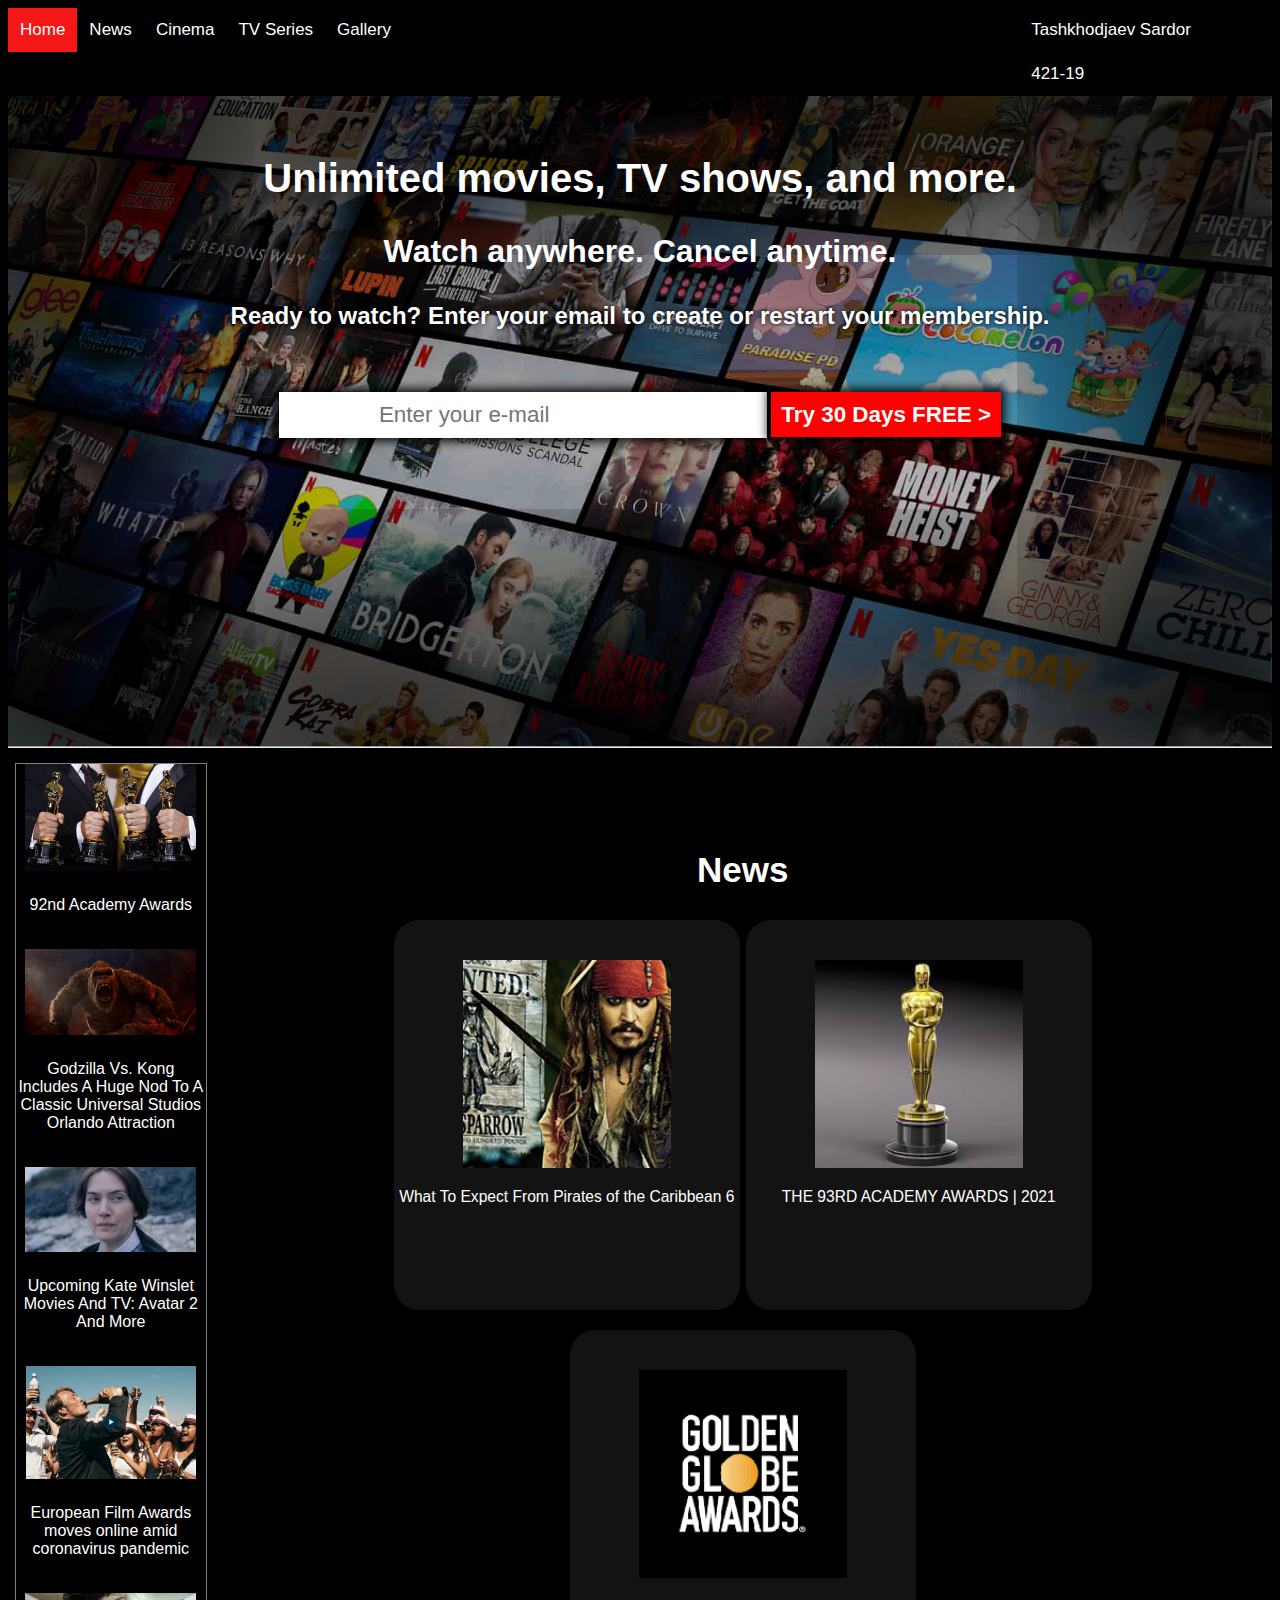
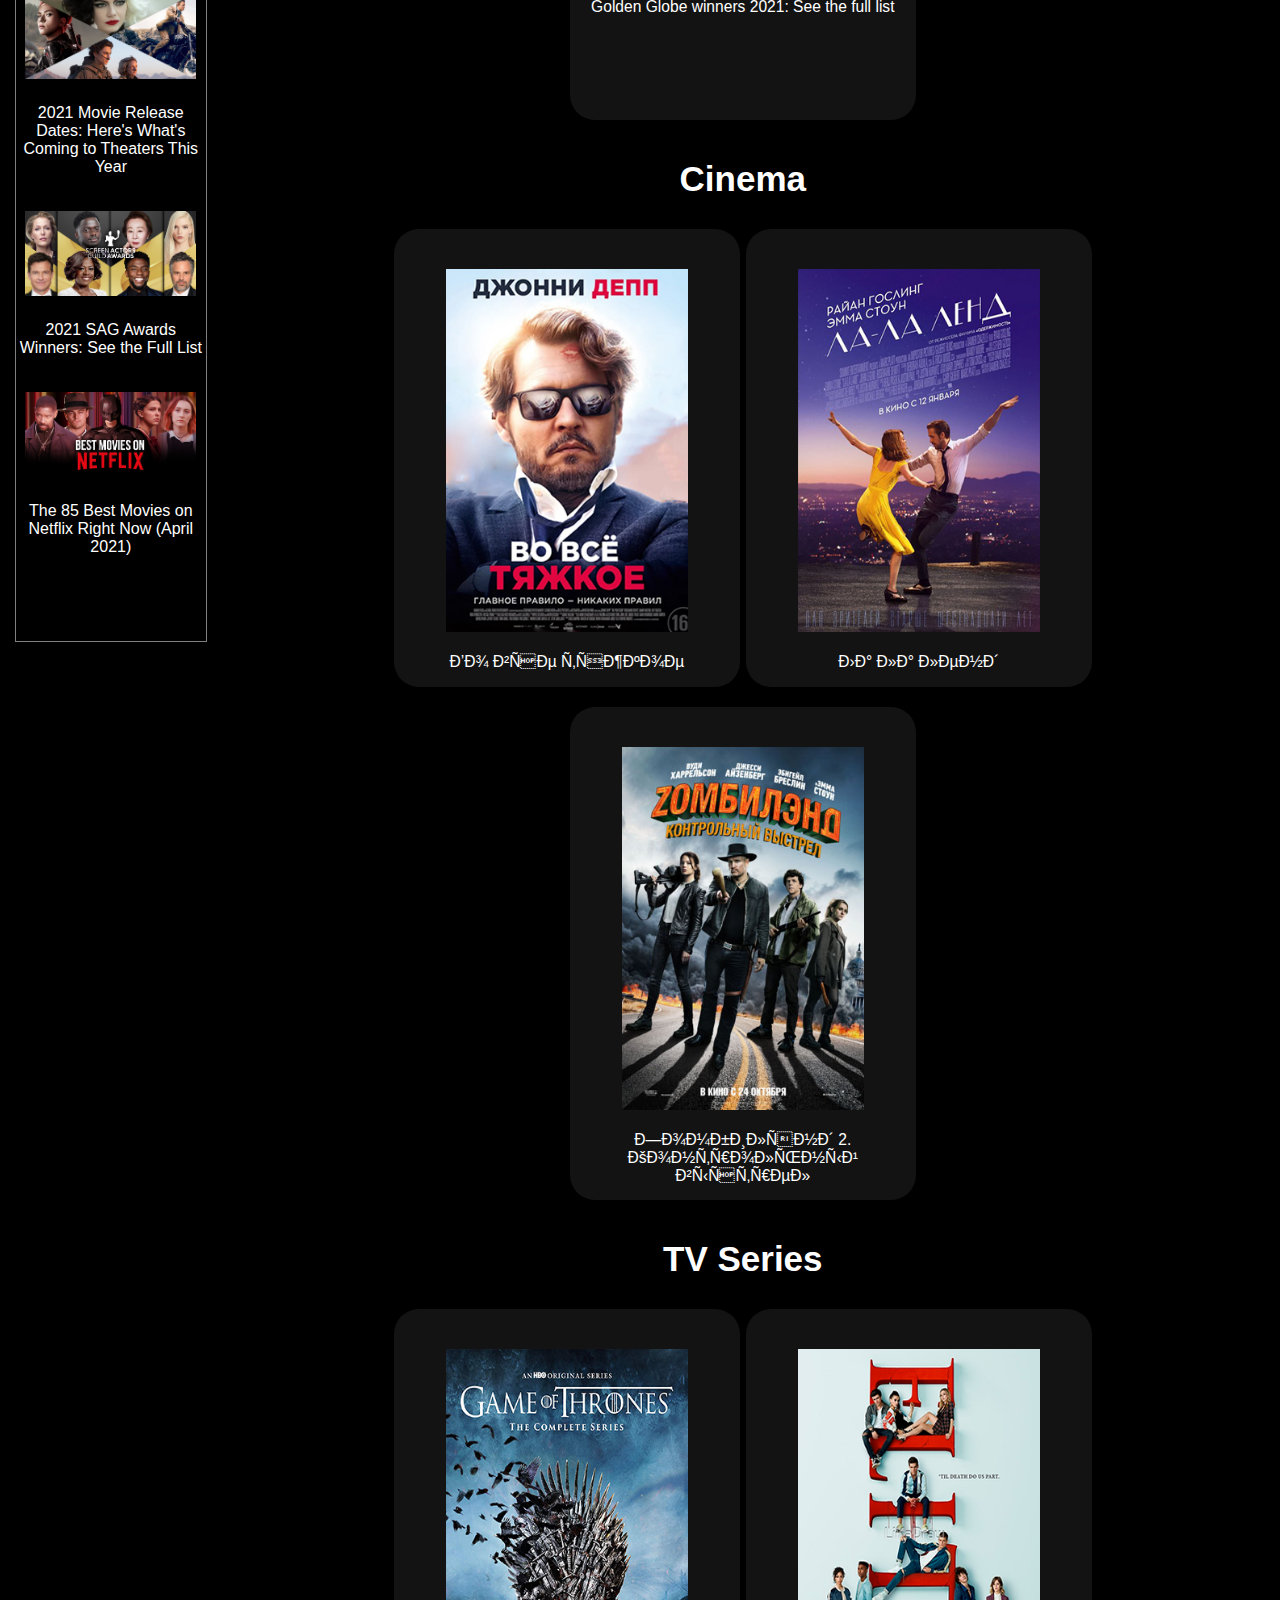
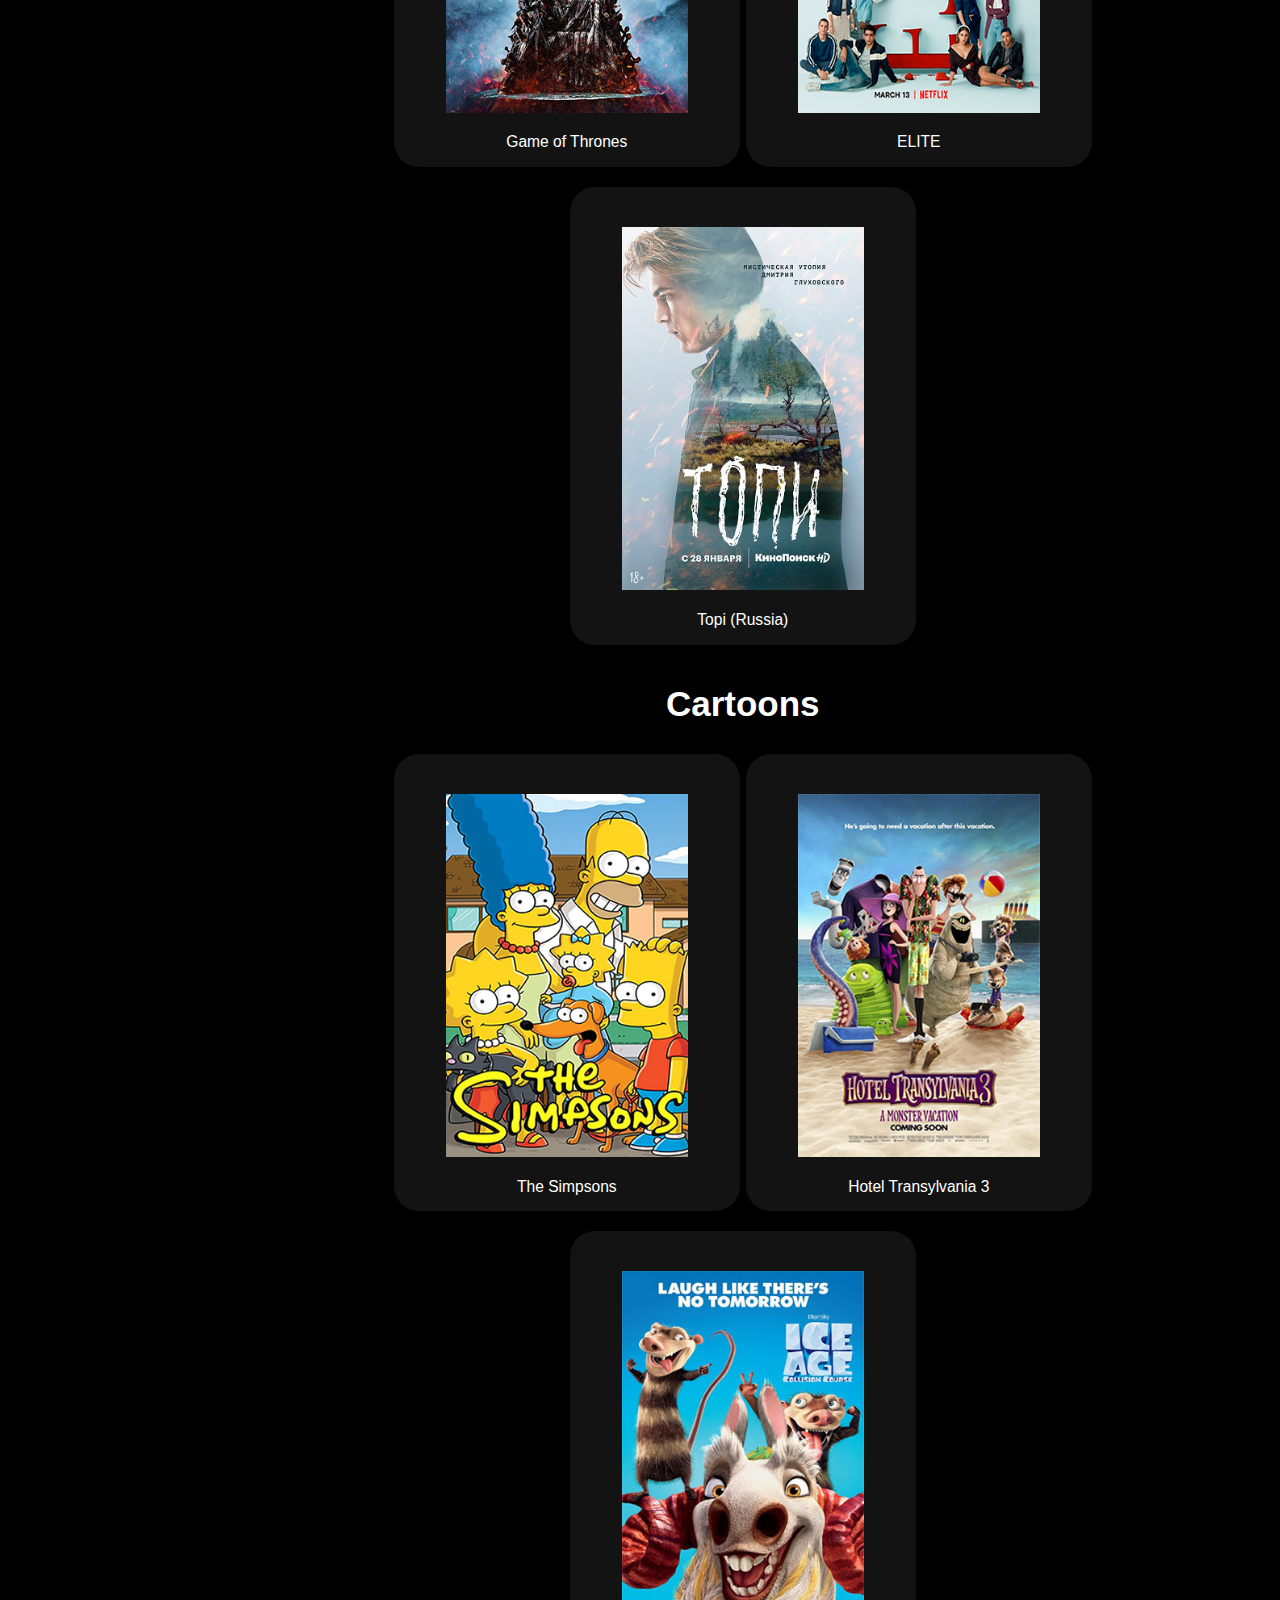
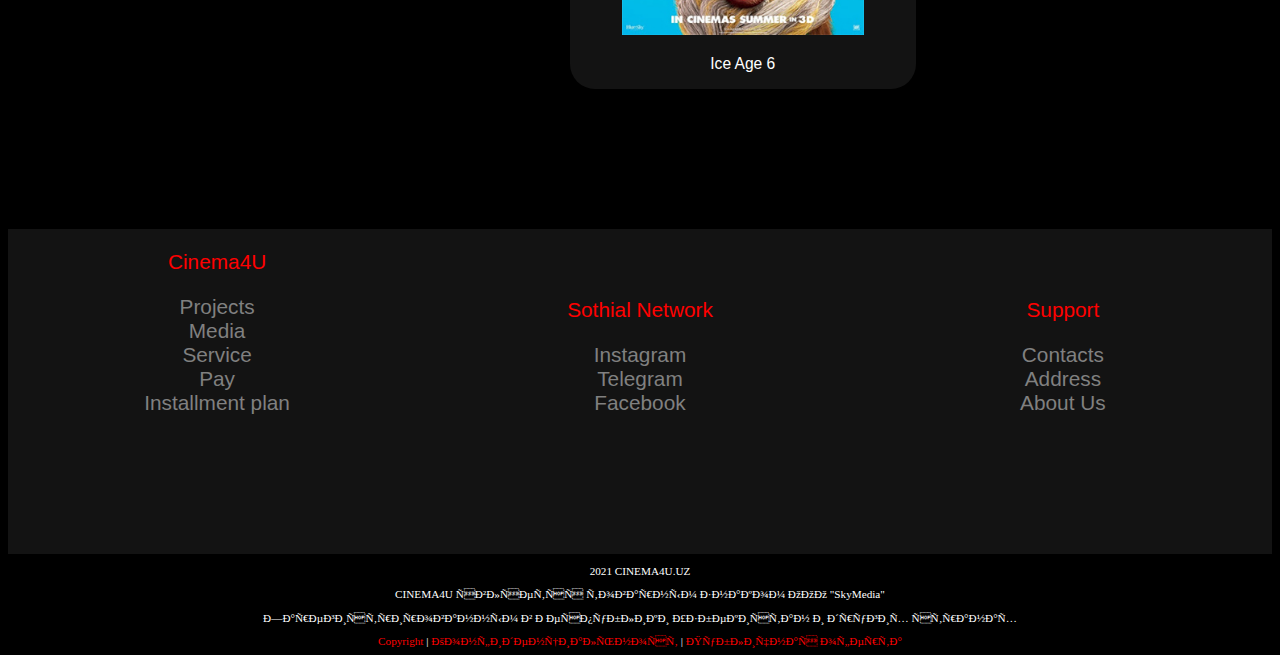
<file: index.html>
<!Doctype html>
<html lang="en">
	<title>This web site for those who want to spend time watching a good movie.</title>
<head>
	<meta charset = "UTF - 8">
	<link rel="stylesheet" type="text/css" href="css/style.css">
	
</head>

<body>

	<div class="navbar">
			<a class="active" href="1-page.html">Home</a>
			<a href="2-page.html.#cont">News</a>
			<a href="3-page.html.#title3">Cinema</a>
			<a href="4-page.html.#title4">TV Series</a>
			<a href="5-page.html.#title5">Gallery</a>
			<div class="num">
				<a href="#">Tashkhodjaev Sardor</a>
				<a href="#">421-19</a>
			</div>
	</div>
	

	<header>
		<div class="fon" style="background-image: url(images/header.jpg);">
			<div class="fon-text">	
				<h1>
					Unlimited movies, TV shows, and more.
				</h1>
				<h3>
					Watch anywhere. Cancel anytime.
				</h3>
				<h4>
					Ready to watch? Enter your email to create or restart your membership.
				</h4>
					<form action="/" method="post">
						<input class="text" type="text" name="mail" placeholder="Enter your e-mail" >
						<a class="button" href="#">Try 30 Days FREE ></a>
					</form>
			</div>
			</div>
			<hr style="margin-top: -150px;">
	</header>

	<aside class="panel">
		<div>
			<div>
				<a href="6-page.html.#title6"> 
					<img src="images/panel/oscar3.jpg">
					<p>92nd Academy Awards</p>
				</a>
			</div>
			<div>
				<a href="https://www.cinemablend.com/news/2565430/godzilla-vs-kong-includes-huge-nod-classic-universal-studios-orlando-attraction-back-to-the-future"> 
					<img src="images/panel/newskong.jpg">
					<p>Godzilla Vs. Kong Includes A Huge Nod To A Classic Universal Studios Orlando Attraction</p>
				</a>
			</div>
			<div>
				<a href="https://www.cinemablend.com/news/2561692/upcoming-kate-winslet-movies-and-tv-avatar-2-and-more?pv=related_list"> 
					<img src="images/panel/newskate.jpg">
					<p>Upcoming Kate Winslet Movies And TV: Avatar 2 And More</p>
				</a>
			</div>
			<div>
				<a href="https://www.euronews.com/2020/12/05/european-film-awards-moves-online-amid-coronavirus-pandemic">
					<img src="images/panel/newskino.png"/>
					<p>European Film Awards moves online amid coronavirus pandemic </p>
				</a>
			</div>
			<div>
				<a href="https://collider.com/upcoming-movies-2021-release-dates/">
					<img src="images/panel/news2021.png">
					<p>2021 Movie Release Dates: Here's What's Coming to Theaters This Year</p> 
				</a>
			</div>
			<div>
				<a href="https://collider.com/sag-awards-winners-list-2021/"> 
					<img src="images/panel/newssag.png">
					<p>2021 SAG Awards Winners: See the Full List</p> 
				</a>
			</div>
				<a href="https://collider.com/best-movies-on-netflix-streaming/"> <img src="images/panel/newsnetflix.png">
				<p>The 85 Best Movies on Netflix Right Now (April 2021)</p></a>
			</div>
		</div>
	</aside>


	<div class="content">
		<div>
			<h2>
				News
			</h2>

			<div class="aa">
				<a href="https://screenrant.com/pirates-caribbean-6-release-date-cast-story-details/">
					<img src="images/home/newscarib.jpg">
					<p>What To Expect From Pirates of the Caribbean 6</p>
				</a>				
			</div>
			
			<div class="ab">
				<a href="https://www.oscars.org/oscars/ceremonies/2021">
					<img src="images/home/newsoscar2021.jpg">
					<p>THE 93RD ACADEMY AWARDS | 2021</p>
				</a>
			</div>
			
			<div class="ac">
				<a href="https://edition.cnn.com/2021/02/28/entertainment/golden-globes-winners-2021/index.html">
					<img src="images/home/newsgg2021.png">
					<p>Golden Globe winners 2021: See the full list</p>
				</a>
			</div>
		</div>
		<div>
			<h2>
				Cinema
			</h2>

			<div class="aa">
				<a href="">
					<img src="images/home/professor.jpg">
					<p>Во все тяжкое</p>
				</a>
			</div>
			
			<div class="ab">
				<a href="">
					<img src="images/home/land.jpg">
					<p>Ла ла ленд</p>
				</a>
			</div>

			<div class="ac">
				<a href="">
					<img src="images/home/zombie.jpg">
					<p>Зомбилэнд 2. Контрольный выстрел</p>
				</a>
			</div>
		</div>
		<div>
			<h2>
				TV Series
			</h2>

			<div class="aa">
				<a href="">
					<img src="images/home/throne.jpg">
					<p>Game of Thrones</p>
				</a>
			</div>
			
			<div class="ab">
				<a href="">
					<img src="images/home/elite1.png">
					<p>ELITE</p>
				</a>
			</div>

			<div class="ac">
				<a href="">
					<img src="images/home/topi.jpg">
					<p>Topi (Russia)</p>
				</a>
			</div>
		</div>
		<div>
			<h2>
				Cartoons
			</h2>

			<div class="aa">
				<a href="">
					<img src="images/home/simp1.jpg">
					<p>The Simpsons</p>
				</a>
			</div>
			
			<div class="ab">
				<a href="">
					<img src="images/home/monster.jpg">
					<p>Hotel Transylvania 3</p>
				</a>
			</div>

			<div class="ac">
				<a href="">
					<img src="images/home/iceage.jpg">
					<p>Ice Age 6</p>
				</a>
			</div>
		</div>


		
	</div>

<footer>
	<div class="foot">
		<div class="col1">
			<p>
				Cinema4U
			</p>
			<a href="3">Projects</a><br/>
			<a href="3">Media</a><br/>
			<a href="3">Service</a><br/>
			<a href="3">Pay</a><br/>
			<a href="3">Installment plan</a><br/>
		</div>
		<div class="col2">
			<p>
				Sothial Network
			</p>
			<a href="3">Instagram</a><br/>
			<a href="3">Telegram</a><br/>
			<a href="3">Facebook</a><br/>
			
		</div>
		<div class="col3">
			<p>
				Support
			</p>
			<a href="3">Contacts</a><br/>
			<a href="3">Address</a><br/>
			<a href="3">About Us</a><br/>
		</div>
	</div>
	<div class="end">
		<p>2021 CINEMA4U.UZ</p>
		<p>CINEMA4U является товарным знаком ООО "SkyMedia"</p>
		<p>Зарегистрированным в Республики Узбекистан и других странах</p>
		<a href="#"> Copyright </a>|
		<a href="#"> Конфиденциальност </a>|
		<a href="#"> Публичная оферта </a>
	</div>
</footer>

</body>
</html>
</file>
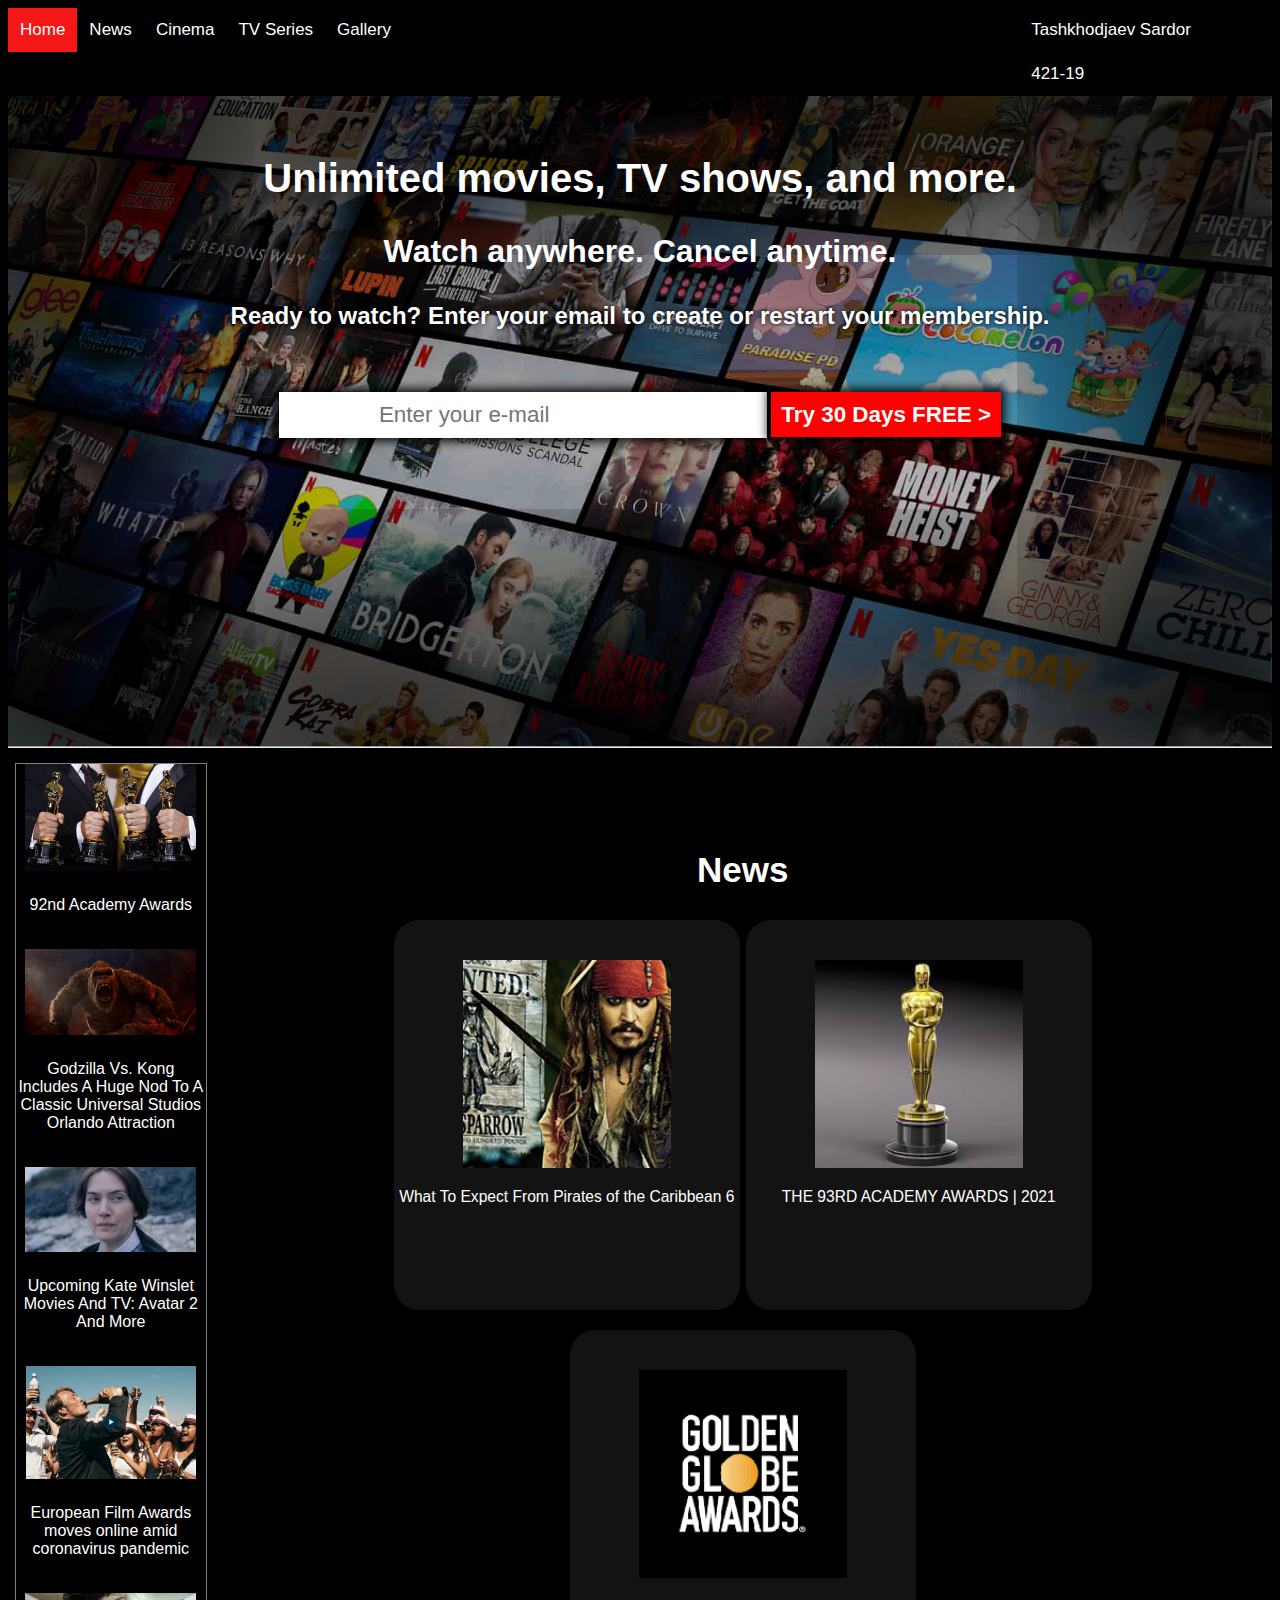
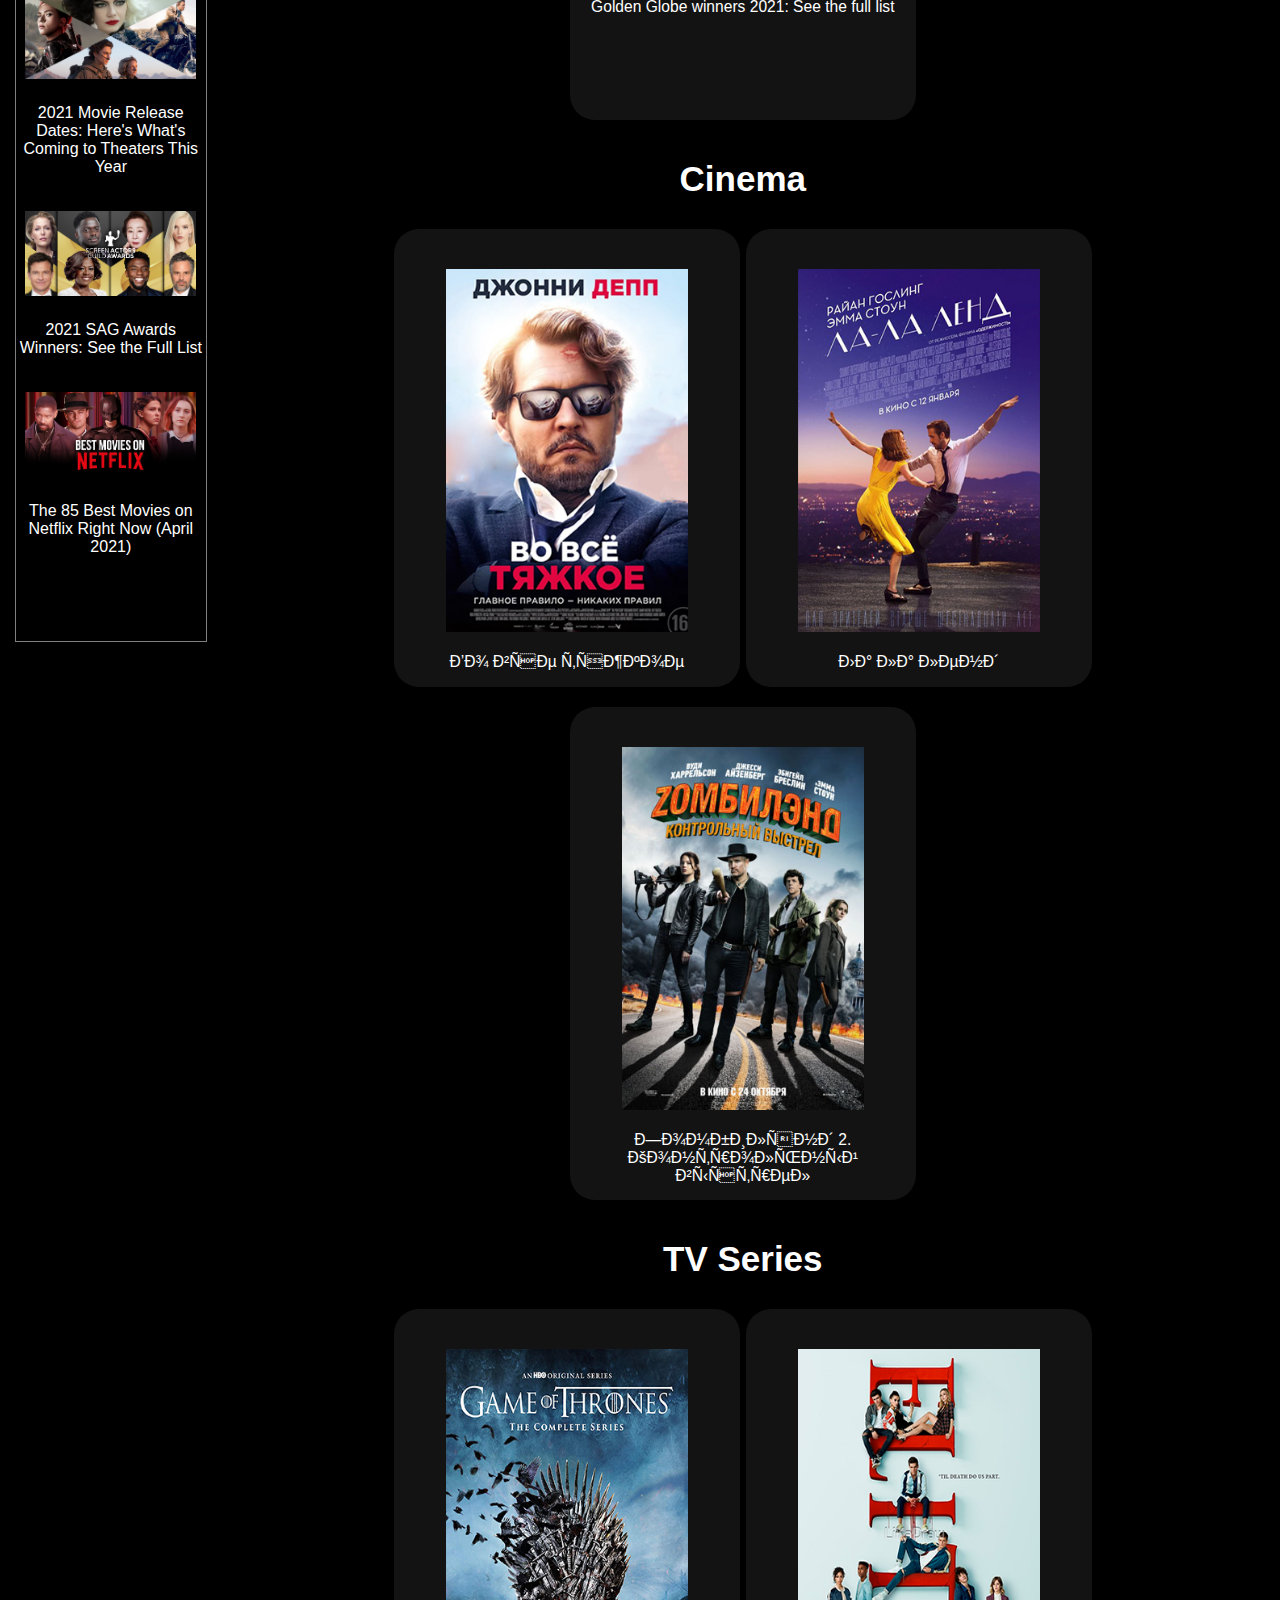
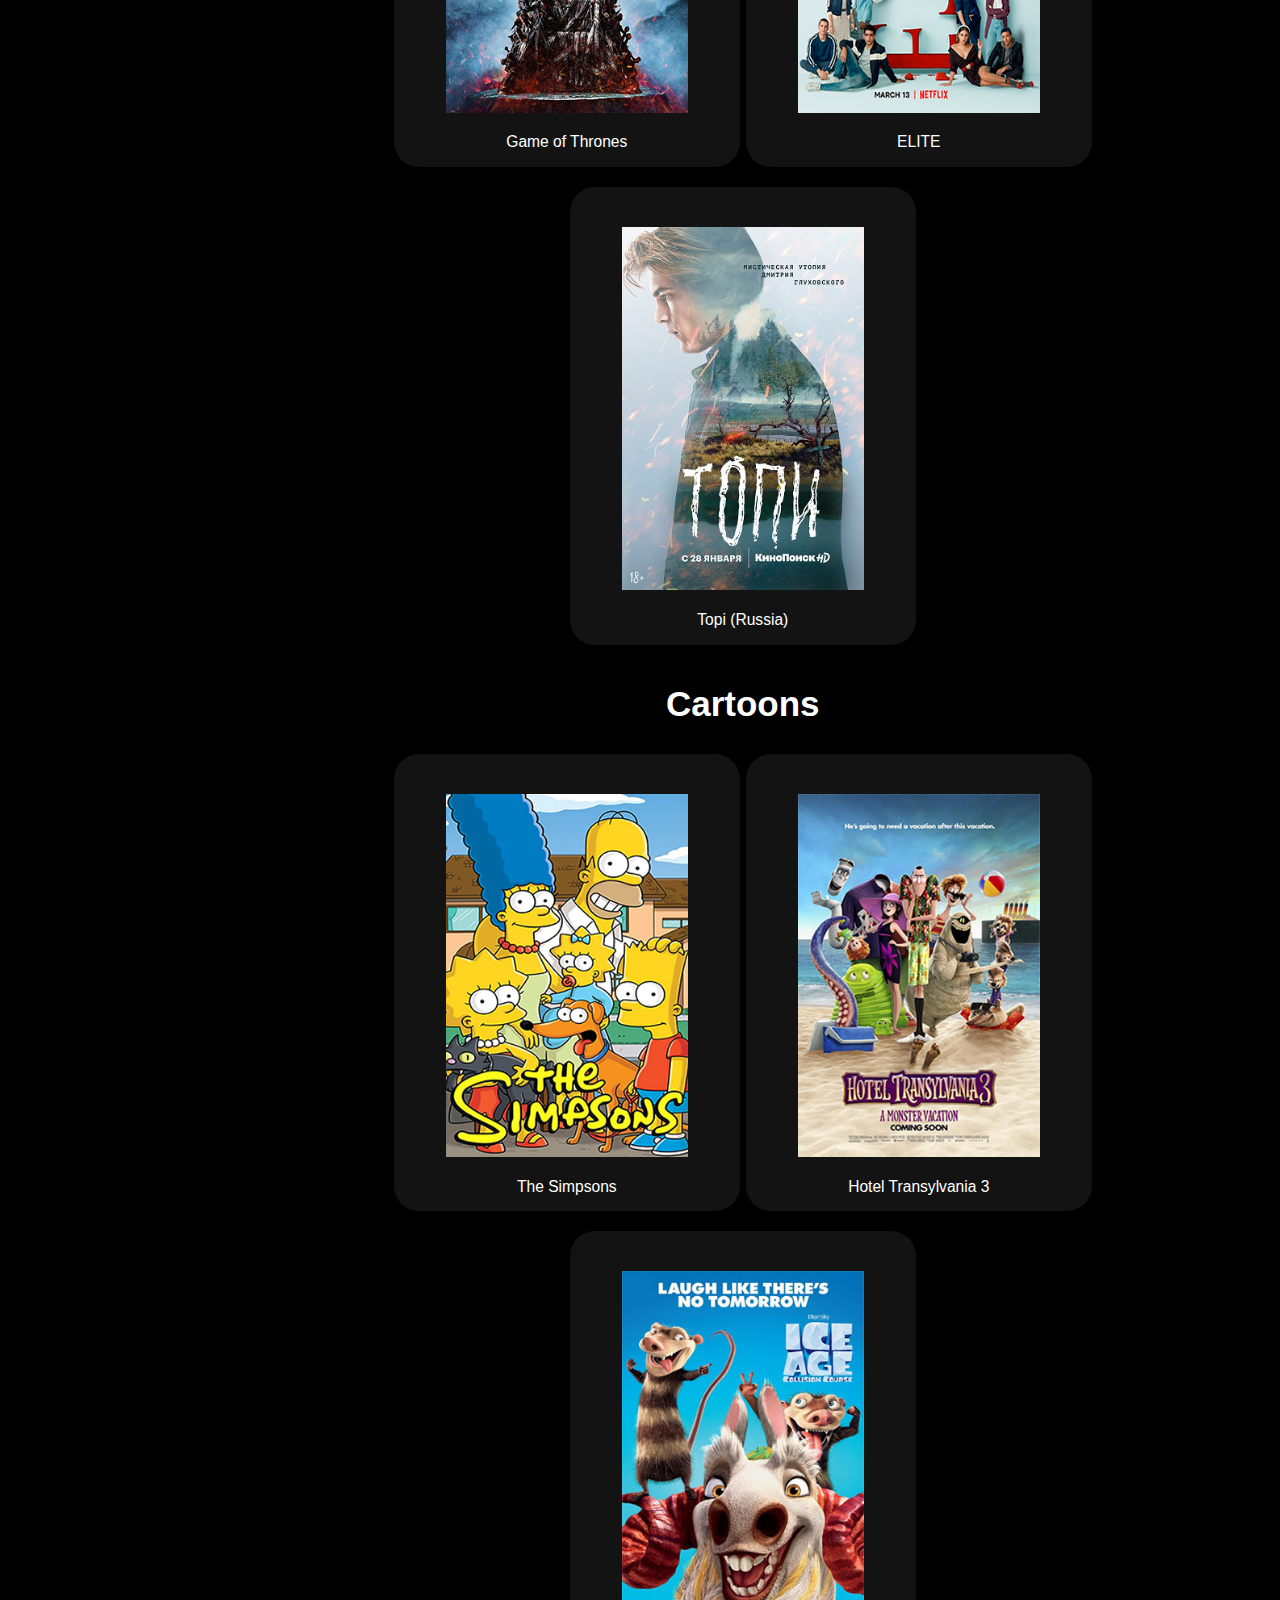
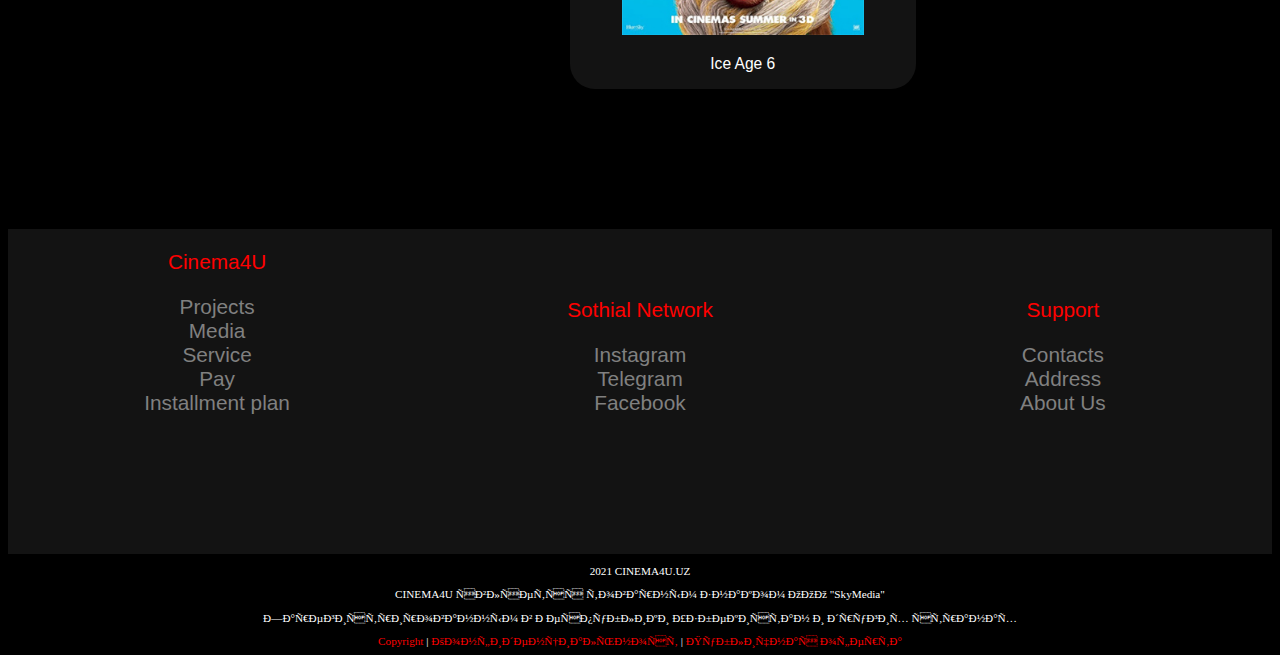
<file: 1-page.html>
<!Doctype html>
<html lang="en">
	<title>This web site for those who want to spend time watching a good movie.</title>
<head>
	<meta charset = "UTF - 8">
	<link rel="stylesheet" type="text/css" href="css/style.css">
	
</head>

<body>

	<div class="navbar">
			<a class="active" href="#">Home</a>
			<a href="2-page.html.#cont">News</a>
			<a href="3-page.html.#title3">Cinema</a>
			<a href="4-page.html.#title4">TV Series</a>
			<a href="5-page.html.#title5">Gallery</a>
			<div class="num">
				<a href="#">Tashkhodjaev Sardor</a>
				<a href="#">421-19</a>
			</div>
	</div>
	

	<header>
		<div class="fon" style="background-image: url(images/header.jpg);">
			<div class="fon-text">	
				<h1>
					Unlimited movies, TV shows, and more.
				</h1>
				<h3>
					Watch anywhere. Cancel anytime.
				</h3>
				<h4>
					Ready to watch? Enter your email to create or restart your membership.
				</h4>
					<form action="/" method="post">
						<input class="text" type="text" name="mail" placeholder="Enter your e-mail" >
						<a class="button" href="#">Try 30 Days FREE ></a>
					</form>
			</div>
			</div>
			<hr style="margin-top: -150px;">
	</header>

	<aside class="panel">
		<div>
			<div>
				<a href="6-page.html.#title6"> 
					<img src="images/panel/oscar3.jpg">
					<p>92nd Academy Awards</p>
				</a>
			</div>
			<div>
				<a href="https://www.cinemablend.com/news/2565430/godzilla-vs-kong-includes-huge-nod-classic-universal-studios-orlando-attraction-back-to-the-future"> 
					<img src="images/panel/newskong.jpg">
					<p>Godzilla Vs. Kong Includes A Huge Nod To A Classic Universal Studios Orlando Attraction</p>
				</a>
			</div>
			<div>
				<a href="https://www.cinemablend.com/news/2561692/upcoming-kate-winslet-movies-and-tv-avatar-2-and-more?pv=related_list"> 
					<img src="images/panel/newskate.jpg">
					<p>Upcoming Kate Winslet Movies And TV: Avatar 2 And More</p>
				</a>
			</div>
			<div>
				<a href="https://www.euronews.com/2020/12/05/european-film-awards-moves-online-amid-coronavirus-pandemic">
					<img src="images/panel/newskino.png"/>
					<p>European Film Awards moves online amid coronavirus pandemic </p>
				</a>
			</div>
			<div>
				<a href="https://collider.com/upcoming-movies-2021-release-dates/">
					<img src="images/panel/news2021.png">
					<p>2021 Movie Release Dates: Here's What's Coming to Theaters This Year</p> 
				</a>
			</div>
			<div>
				<a href="https://collider.com/sag-awards-winners-list-2021/"> 
					<img src="images/panel/newssag.png">
					<p>2021 SAG Awards Winners: See the Full List</p> 
				</a>
			</div>
				<a href="https://collider.com/best-movies-on-netflix-streaming/"> <img src="images/panel/newsnetflix.png">
				<p>The 85 Best Movies on Netflix Right Now (April 2021)</p></a>
			</div>
		</div>
	</aside>


	<div class="content">
		<div>
			<h2>
				News
			</h2>

			<div class="aa">
				<a href="https://screenrant.com/pirates-caribbean-6-release-date-cast-story-details/">
					<img src="images/home/newscarib.jpg">
					<p>What To Expect From Pirates of the Caribbean 6</p>
				</a>				
			</div>
			
			<div class="ab">
				<a href="https://www.oscars.org/oscars/ceremonies/2021">
					<img src="images/home/newsoscar2021.jpg">
					<p>THE 93RD ACADEMY AWARDS | 2021</p>
				</a>
			</div>
			
			<div class="ac">
				<a href="https://edition.cnn.com/2021/02/28/entertainment/golden-globes-winners-2021/index.html">
					<img src="images/home/newsgg2021.png">
					<p>Golden Globe winners 2021: See the full list</p>
				</a>
			</div>
		</div>
		<div>
			<h2>
				Cinema
			</h2>

			<div class="aa">
				<a href="">
					<img src="images/home/professor.jpg">
					<p>Во все тяжкое</p>
				</a>
			</div>
			
			<div class="ab">
				<a href="">
					<img src="images/home/land.jpg">
					<p>Ла ла ленд</p>
				</a>
			</div>

			<div class="ac">
				<a href="">
					<img src="images/home/zombie.jpg">
					<p>Зомбилэнд 2. Контрольный выстрел</p>
				</a>
			</div>
		</div>
		<div>
			<h2>
				TV Series
			</h2>

			<div class="aa">
				<a href="">
					<img src="images/home/throne.jpg">
					<p>Game of Thrones</p>
				</a>
			</div>
			
			<div class="ab">
				<a href="">
					<img src="images/home/elite1.png">
					<p>ELITE</p>
				</a>
			</div>

			<div class="ac">
				<a href="">
					<img src="images/home/topi.jpg">
					<p>Topi (Russia)</p>
				</a>
			</div>
		</div>
		<div>
			<h2>
				Cartoons
			</h2>

			<div class="aa">
				<a href="">
					<img src="images/home/simp1.jpg">
					<p>The Simpsons</p>
				</a>
			</div>
			
			<div class="ab">
				<a href="">
					<img src="images/home/monster.jpg">
					<p>Hotel Transylvania 3</p>
				</a>
			</div>

			<div class="ac">
				<a href="">
					<img src="images/home/iceage.jpg">
					<p>Ice Age 6</p>
				</a>
			</div>
		</div>


		
	</div>

<footer>
	<div class="foot">
		<div class="col1">
			<p>
				Cinema4U
			</p>
			<a href="3">Projects</a><br/>
			<a href="3">Media</a><br/>
			<a href="3">Service</a><br/>
			<a href="3">Pay</a><br/>
			<a href="3">Installment plan</a><br/>
		</div>
		<div class="col2">
			<p>
				Sothial Network
			</p>
			<a href="3">Instagram</a><br/>
			<a href="3">Telegram</a><br/>
			<a href="3">Facebook</a><br/>
			
		</div>
		<div class="col3">
			<p>
				Support
			</p>
			<a href="3">Contacts</a><br/>
			<a href="3">Address</a><br/>
			<a href="3">About Us</a><br/>
		</div>
	</div>
	<div class="end">
		<p>2021 CINEMA4U.UZ</p>
		<p>CINEMA4U является товарным знаком ООО "SkyMedia"</p>
		<p>Зарегистрированным в Республики Узбекистан и других странах</p>
		<a href="#"> Copyright </a>|
		<a href="#"> Конфиденциальност </a>|
		<a href="#"> Публичная оферта </a>
	</div>
</footer>

</body>
</html>
</file>
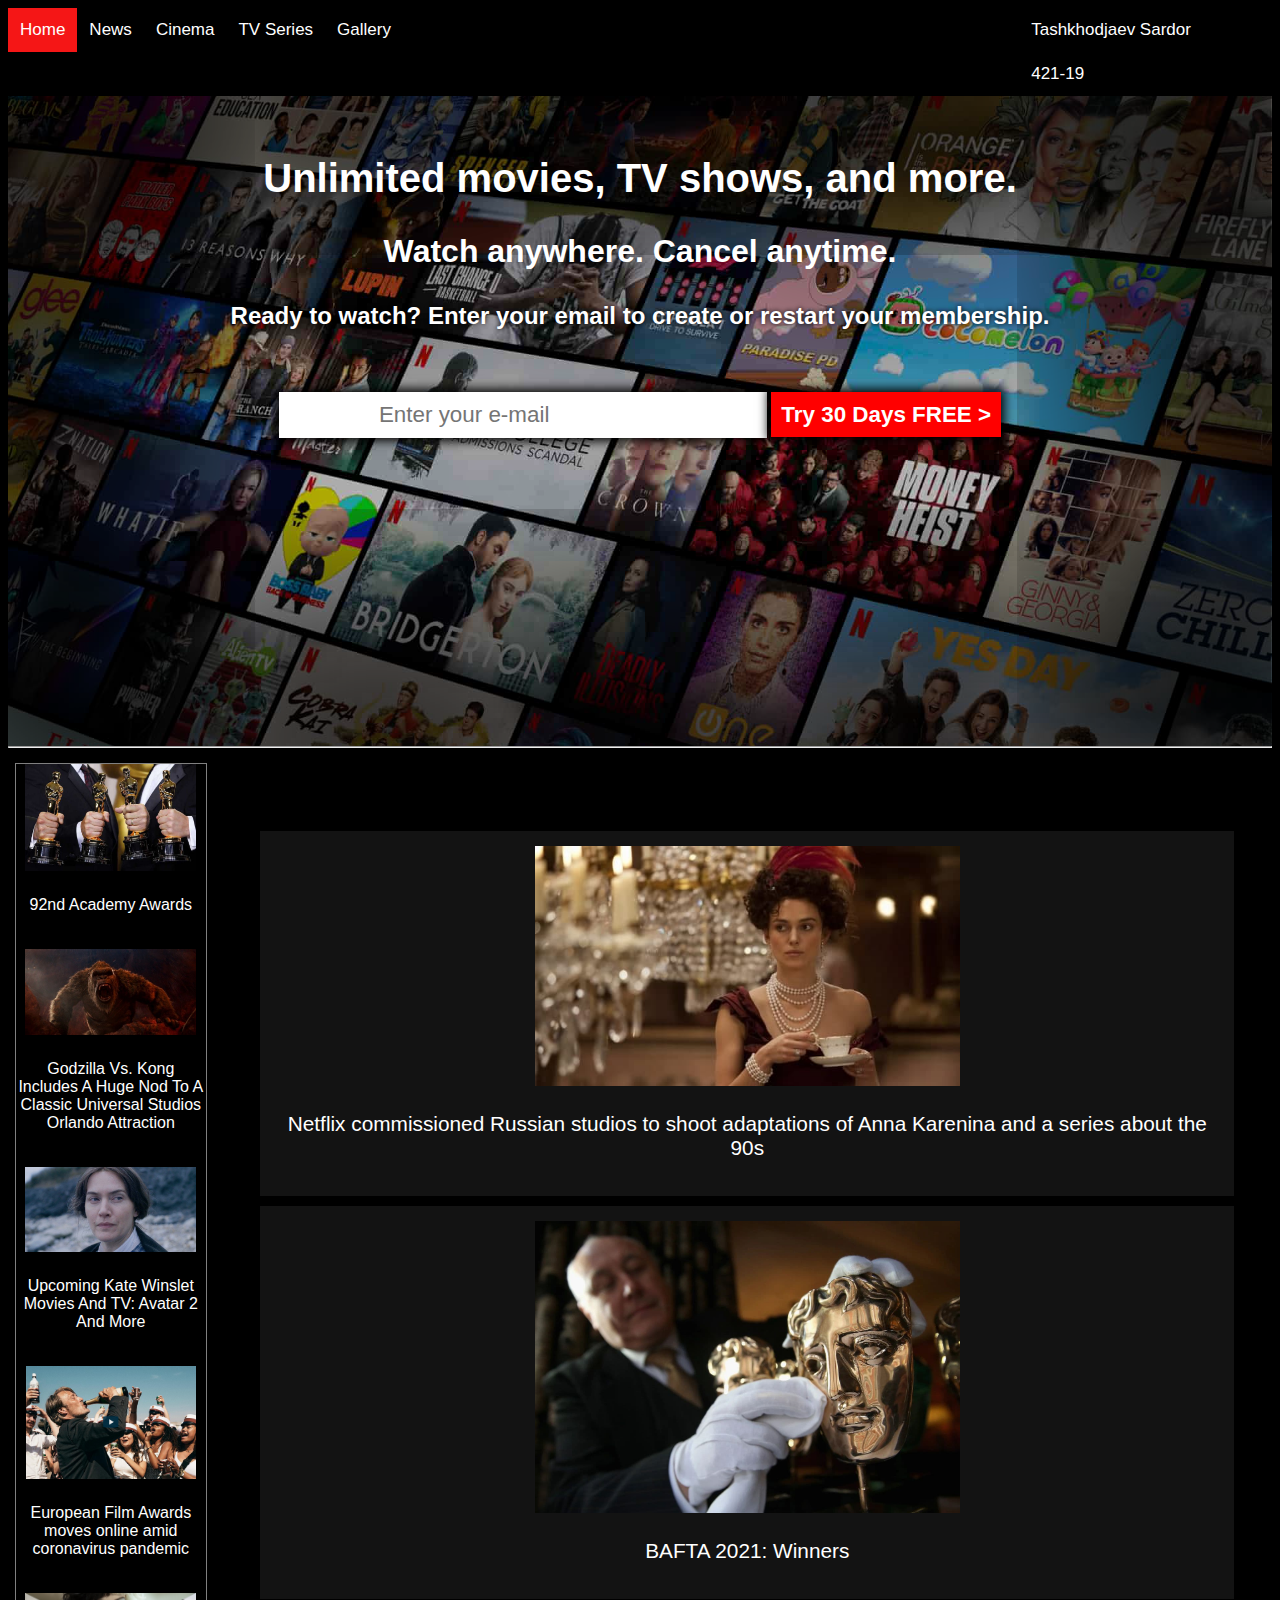
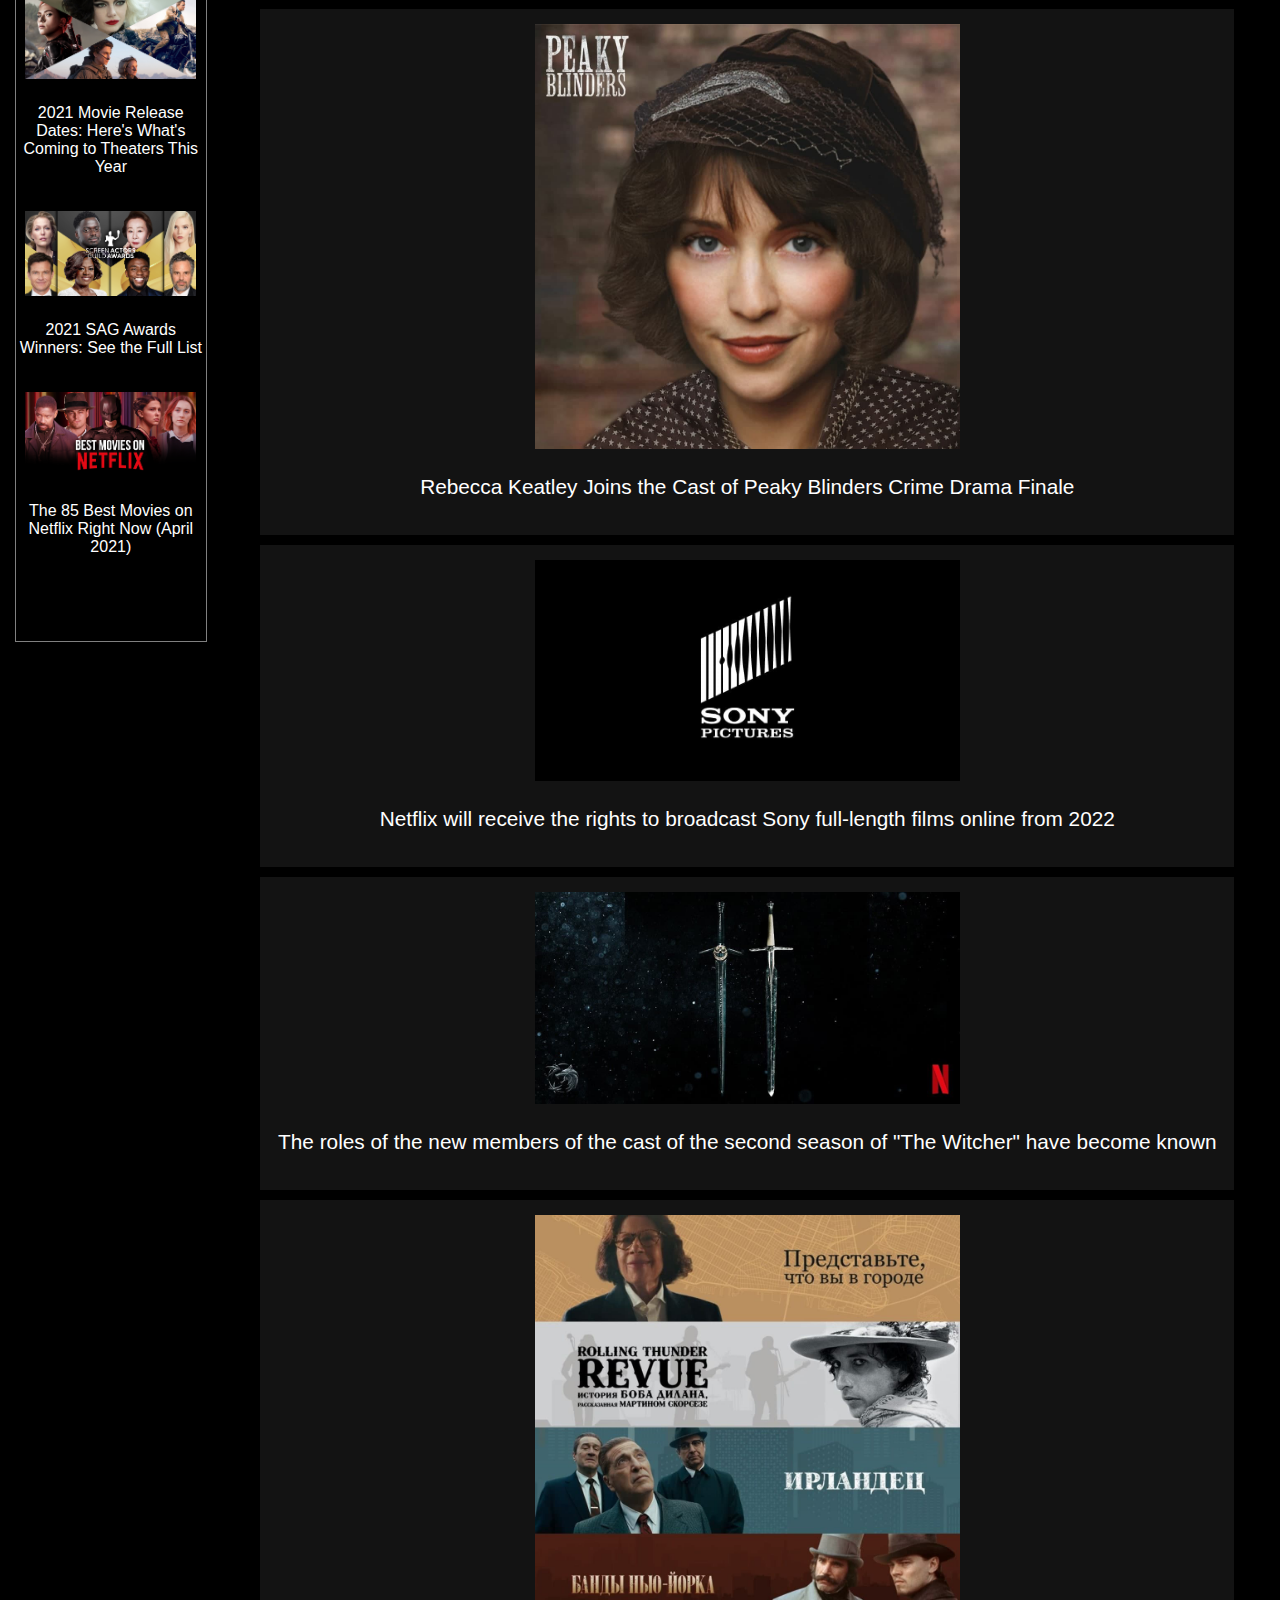
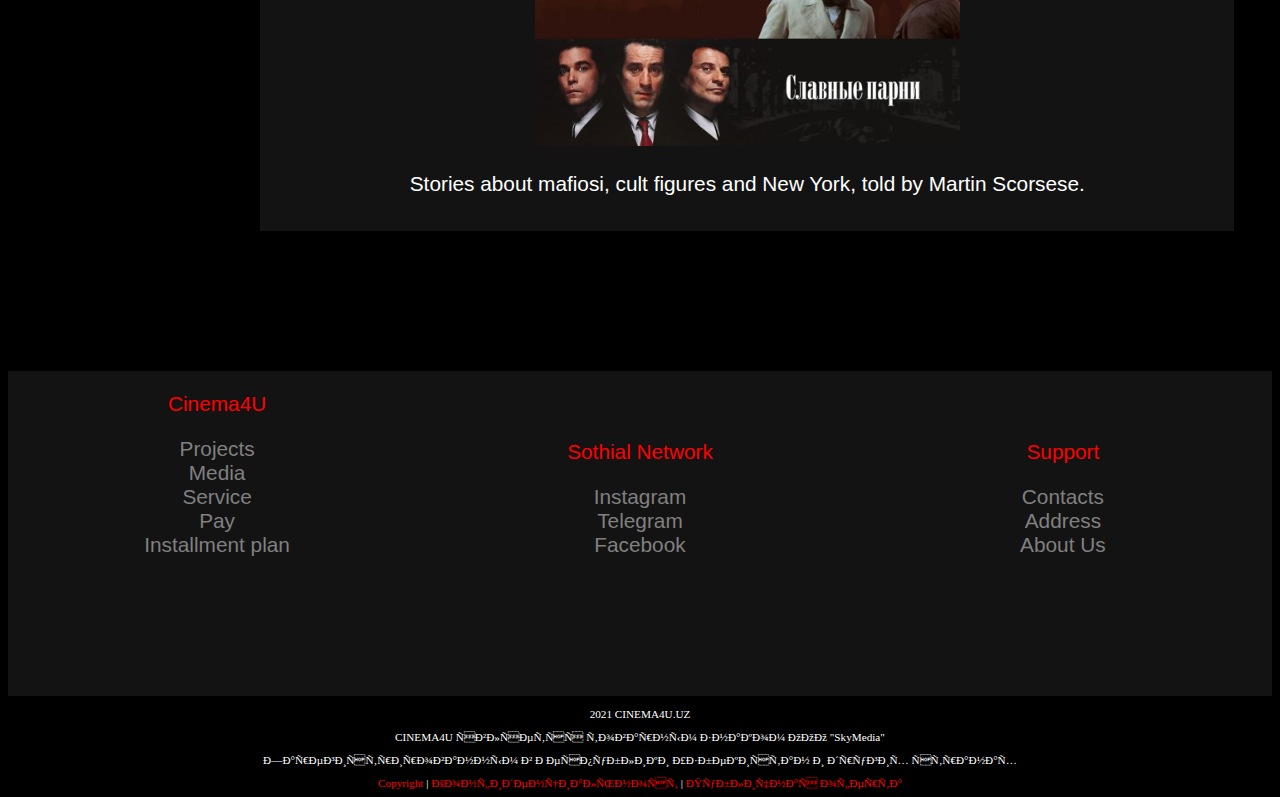
<file: 2-page.html>
<!Doctype html>
<html lang="en">
	<title>This web site for those who want to spend time watching a good movie.</title>
<head>
	<meta charset = "UTF - 8">
	<link rel="stylesheet" type="text/css" href="css/style2.css">
	
</head>

<body>

	<div class="navbar">
			<a class="active" href="1-page.html">Home</a>
			<a href="2-page.html.#cont">News</a>
			<a href="3-page.html.#title3">Cinema</a>
			<a href="4-page.html.#title4">TV Series</a>
			<a href="5-page.html.#title5">Gallery</a>
			<div class="num">
				<a href="#">Tashkhodjaev Sardor</a>
				<a href="#">421-19</a>
			</div>
	</div>
	

	<header>
		<div class="fon" style="background-image: url(images/header.jpg);">
			<div class="fon-text">	
				<h1>
					Unlimited movies, TV shows, and more.
				</h1>
				<h3>
					Watch anywhere. Cancel anytime.
				</h3>
				<h4>
					Ready to watch? Enter your email to create or restart your membership.
				</h4>
					<form action="/" method="post">
						<input class="text" type="text" name="mail" placeholder="Enter your e-mail" >
						<a class="button" href="#">Try 30 Days FREE ></a>
					</form>
			</div>
			</div>
			<hr style="margin-top: -150px;">
	</header>

	<aside class="panel">
		<div>
			<div>
				<a href="6-page.html.#title6"> 
					<img src="images/panel/oscar3.jpg">
					<p>92nd Academy Awards</p>
				</a>
			</div>
			<div>
				<a href="https://www.cinemablend.com/news/2565430/godzilla-vs-kong-includes-huge-nod-classic-universal-studios-orlando-attraction-back-to-the-future"> 
					<img src="images/panel/newskong.jpg">
					<p>Godzilla Vs. Kong Includes A Huge Nod To A Classic Universal Studios Orlando Attraction</p>
				</a>
			</div>
			<div>
				<a href="https://www.cinemablend.com/news/2561692/upcoming-kate-winslet-movies-and-tv-avatar-2-and-more?pv=related_list"> 
					<img src="images/panel/newskate.jpg">
					<p>Upcoming Kate Winslet Movies And TV: Avatar 2 And More</p>
				</a>
			</div>
			<div>
				<a href="https://www.euronews.com/2020/12/05/european-film-awards-moves-online-amid-coronavirus-pandemic">
					<img src="images/panel/newskino.png"/>
					<p>European Film Awards moves online amid coronavirus pandemic </p>
				</a>
			</div>
			<div>
				<a href="https://collider.com/upcoming-movies-2021-release-dates/">
					<img src="images/panel/news2021.png">
					<p>2021 Movie Release Dates: Here's What's Coming to Theaters This Year</p> 
				</a>
			</div>
			<div>
				<a href="https://collider.com/sag-awards-winners-list-2021/"> 
					<img src="images/panel/newssag.png">
					<p>2021 SAG Awards Winners: See the Full List</p> 
				</a>
			</div>
				<a href="https://collider.com/best-movies-on-netflix-streaming/"> <img src="images/panel/newsnetflix.png">
				<p>The 85 Best Movies on Netflix Right Now (April 2021)</p></a>
			</div>
		</div>
	</aside>


	<div class="content" id="cont">
		<div>
			<a href="">
				<img src="images/news/anna.jpg">
				<p>Netflix commissioned Russian studios to shoot adaptations of Anna Karenina and a series about the 90s</p>
			</a>
		</div>
		<div>
			<a href="">
				<img src="images/news/bafta.jpg">
				<p>BAFTA 2021: Winners</p>
			</a>
		</div>
		<div>
			<a href="">
				<img src="images/news/peaky.jpg">
				<p>	Rebecca Keatley Joins the Cast of Peaky Blinders Crime Drama Finale</p>
			</a>
		</div>
		<div>
			<a href="">
				<img src="images/news/sony.jpg">
				<p>	Netflix will receive the rights to broadcast Sony full-length films online from 2022</p>
			</a>
		</div>
		<div>
			<a href="">
				<img src="images/news/witcher.jpg">
				<p>The roles of the new members of the cast of the second season of "The Witcher" have become known</p>
			</a>
		</div>
		<div>
			<a href="">
				<img src="images/news/mafia.jpg">
				<p>	Stories about mafiosi, cult figures and New York, told by Martin Scorsese.</p>
			</a>
		</div>
	</div>

<footer>
	<div class="foot">
		<div class="col1">
			<p>
				Cinema4U
			</p>
			<a href="3">Projects</a><br/>
			<a href="3">Media</a><br/>
			<a href="3">Service</a><br/>
			<a href="3">Pay</a><br/>
			<a href="3">Installment plan</a><br/>
		</div>
		<div class="col2">
			<p>
				Sothial Network
			</p>
			<a href="3">Instagram</a><br/>
			<a href="3">Telegram</a><br/>
			<a href="3">Facebook</a><br/>
			
		</div>
		<div class="col3">
			<p>
				Support
			</p>
			<a href="3">Contacts</a><br/>
			<a href="3">Address</a><br/>
			<a href="3">About Us</a><br/>
		</div>
	</div>
	<div class="end">
		<p>2021 CINEMA4U.UZ</p>
		<p>CINEMA4U является товарным знаком ООО "SkyMedia"</p>
		<p>Зарегистрированным в Республики Узбекистан и других странах</p>
		<a href="#"> Copyright </a>|
		<a href="#"> Конфиденциальност </a>|
		<a href="#"> Публичная оферта </a>
	</div>
</footer>

</body>
</html>
</file>
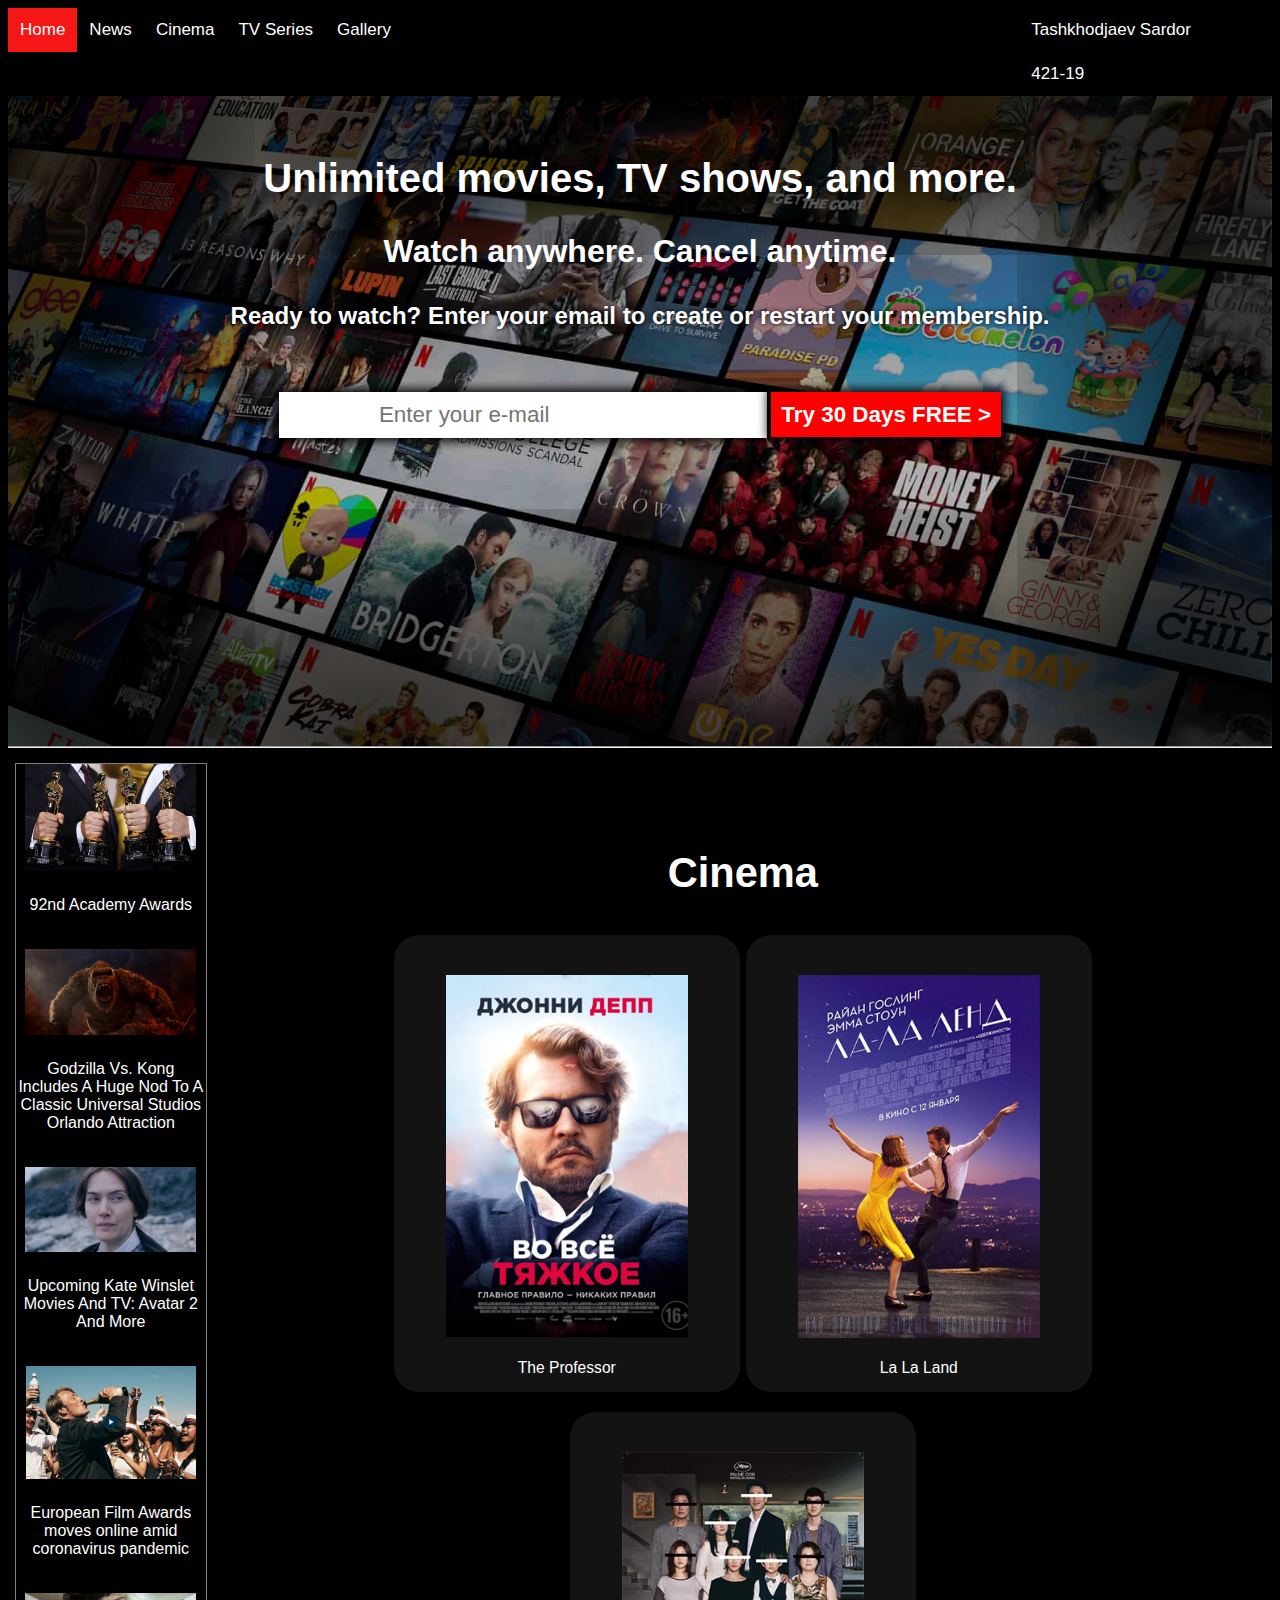
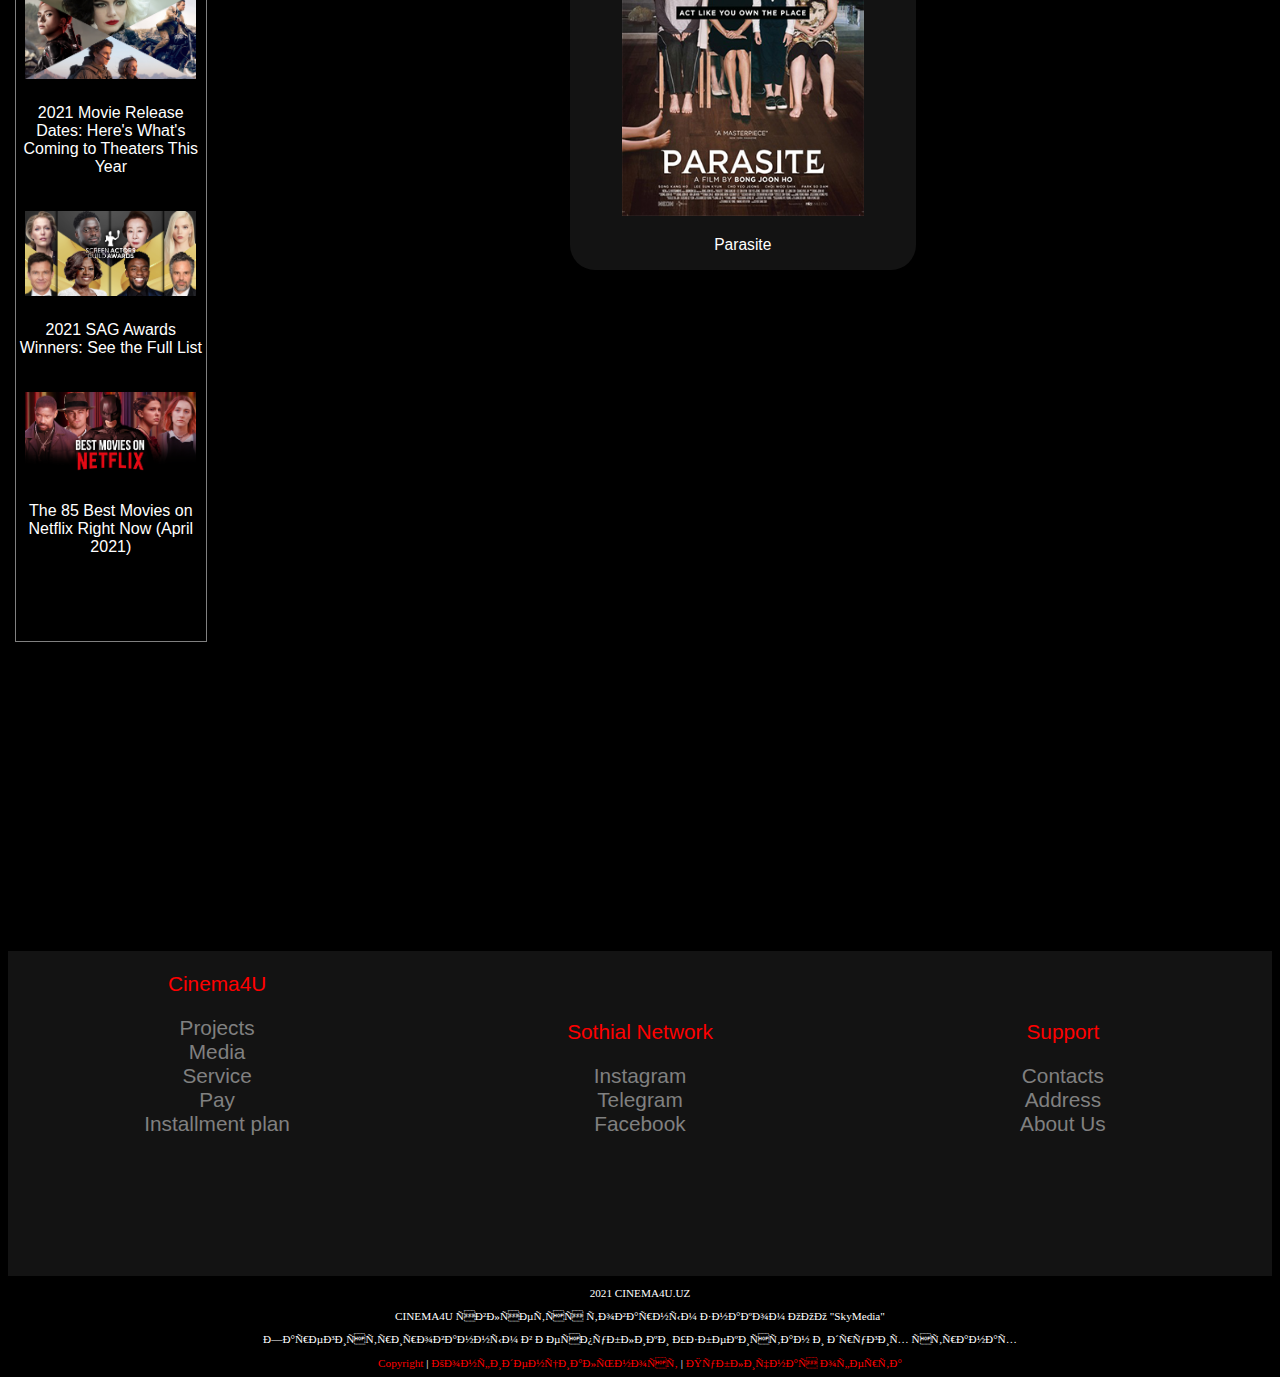
<file: 3-page.html>
<!Doctype html>
<html lang="en">
	<title>This web site for those who want to spend time watching a good movie.</title>
<head>
	<meta charset = "UTF - 8">
	<link rel="stylesheet" type="text/css" href="css/style.css">
	
</head>

<body>

	<div class="navbar">
			<a class="active" href="1-page.html">Home</a>
			<a href="2-page.html.#cont">News</a>
			<a href="#title3">Cinema</a>
			<a href="4-page.html.#title4">TV Series</a>
			<a href="5-page.html.#title5">Gallery</a>
			<div class="num">
				<a href="#">Tashkhodjaev Sardor</a>
				<a href="#">421-19</a>
			</div>
	</div>
	

	<header>
		<div class="fon" style="background-image: url(images/header.jpg);">
			<div class="fon-text">	
				<h1>
					Unlimited movies, TV shows, and more.
				</h1>
				<h3>
					Watch anywhere. Cancel anytime.
				</h3>
				<h4>
					Ready to watch? Enter your email to create or restart your membership.
				</h4>
					<form action="/" method="post">
						<input class="text" type="text" name="mail" placeholder="Enter your e-mail" >
						<a class="button" href="#">Try 30 Days FREE ></a>
					</form>
			</div>
			</div>
			<hr style="margin-top: -150px;">
	</header>

	<aside class="panel">
		<div>
			<div>
				<a href="6-page.html.#title6"> 
					<img src="images/panel/oscar3.jpg">
					<p>92nd Academy Awards</p>
				</a>
			</div>
			<div>
				<a href="https://www.cinemablend.com/news/2565430/godzilla-vs-kong-includes-huge-nod-classic-universal-studios-orlando-attraction-back-to-the-future"> 
					<img src="images/panel/newskong.jpg">
					<p>Godzilla Vs. Kong Includes A Huge Nod To A Classic Universal Studios Orlando Attraction</p>
				</a>
			</div>
			<div>
				<a href="https://www.cinemablend.com/news/2561692/upcoming-kate-winslet-movies-and-tv-avatar-2-and-more?pv=related_list"> 
					<img src="images/panel/newskate.jpg">
					<p>Upcoming Kate Winslet Movies And TV: Avatar 2 And More</p>
				</a>
			</div>
			<div>
				<a href="https://www.euronews.com/2020/12/05/european-film-awards-moves-online-amid-coronavirus-pandemic">
					<img src="images/panel/newskino.png"/>
					<p>European Film Awards moves online amid coronavirus pandemic </p>
				</a>
			</div>
			<div>
				<a href="https://collider.com/upcoming-movies-2021-release-dates/">
					<img src="images/panel/news2021.png">
					<p>2021 Movie Release Dates: Here's What's Coming to Theaters This Year</p> 
				</a>
			</div>
			<div>
				<a href="https://collider.com/sag-awards-winners-list-2021/"> 
					<img src="images/panel/newssag.png">
					<p>2021 SAG Awards Winners: See the Full List</p> 
				</a>
			</div>
				<a href="https://collider.com/best-movies-on-netflix-streaming/"> <img src="images/panel/newsnetflix.png">
				<p>The 85 Best Movies on Netflix Right Now (April 2021)</p></a>
			</div>
		</div>
	</aside>


	<div class="content">
		<h1> <strong> <a name="title3">Cinema</a></strong></h1>
		<div>
			<div class="aa">
				<a href="7-page.html.#cont">
					<img src="images/cinema/professor.jpg">
					<p>The Professor</p>
				</a>				
			</div>
			
			<div class="ab">
				<a href="#">
					<img src="images/cinema/land.jpg">
					<p>La La Land</p>
				</a>
			</div>
			
			<div class="ac">
				<a href="#">
					<img src="images/cinema/parasite.jpg">
					<p>Parasite</p>
				</a>
			</div>
		</div>
		
	</div>

<footer>
	<div class="foot">
		<div class="col1">
			<p>
				Cinema4U
			</p>
			<a href="3">Projects</a><br/>
			<a href="3">Media</a><br/>
			<a href="3">Service</a><br/>
			<a href="3">Pay</a><br/>
			<a href="3">Installment plan</a><br/>
		</div>
		<div class="col2">
			<p>
				Sothial Network
			</p>
			<a href="3">Instagram</a><br/>
			<a href="3">Telegram</a><br/>
			<a href="3">Facebook</a><br/>
			
		</div>
		<div class="col3">
			<p>
				Support
			</p>
			<a href="3">Contacts</a><br/>
			<a href="3">Address</a><br/>
			<a href="3">About Us</a><br/>
		</div>
	</div>
	<div class="end">
		<p>2021 CINEMA4U.UZ</p>
		<p>CINEMA4U является товарным знаком ООО "SkyMedia"</p>
		<p>Зарегистрированным в Республики Узбекистан и других странах</p>
		<a href="#"> Copyright </a>|
		<a href="#"> Конфиденциальност </a>|
		<a href="#"> Публичная оферта </a>
	</div>
</footer>

</body>
</html>
</file>
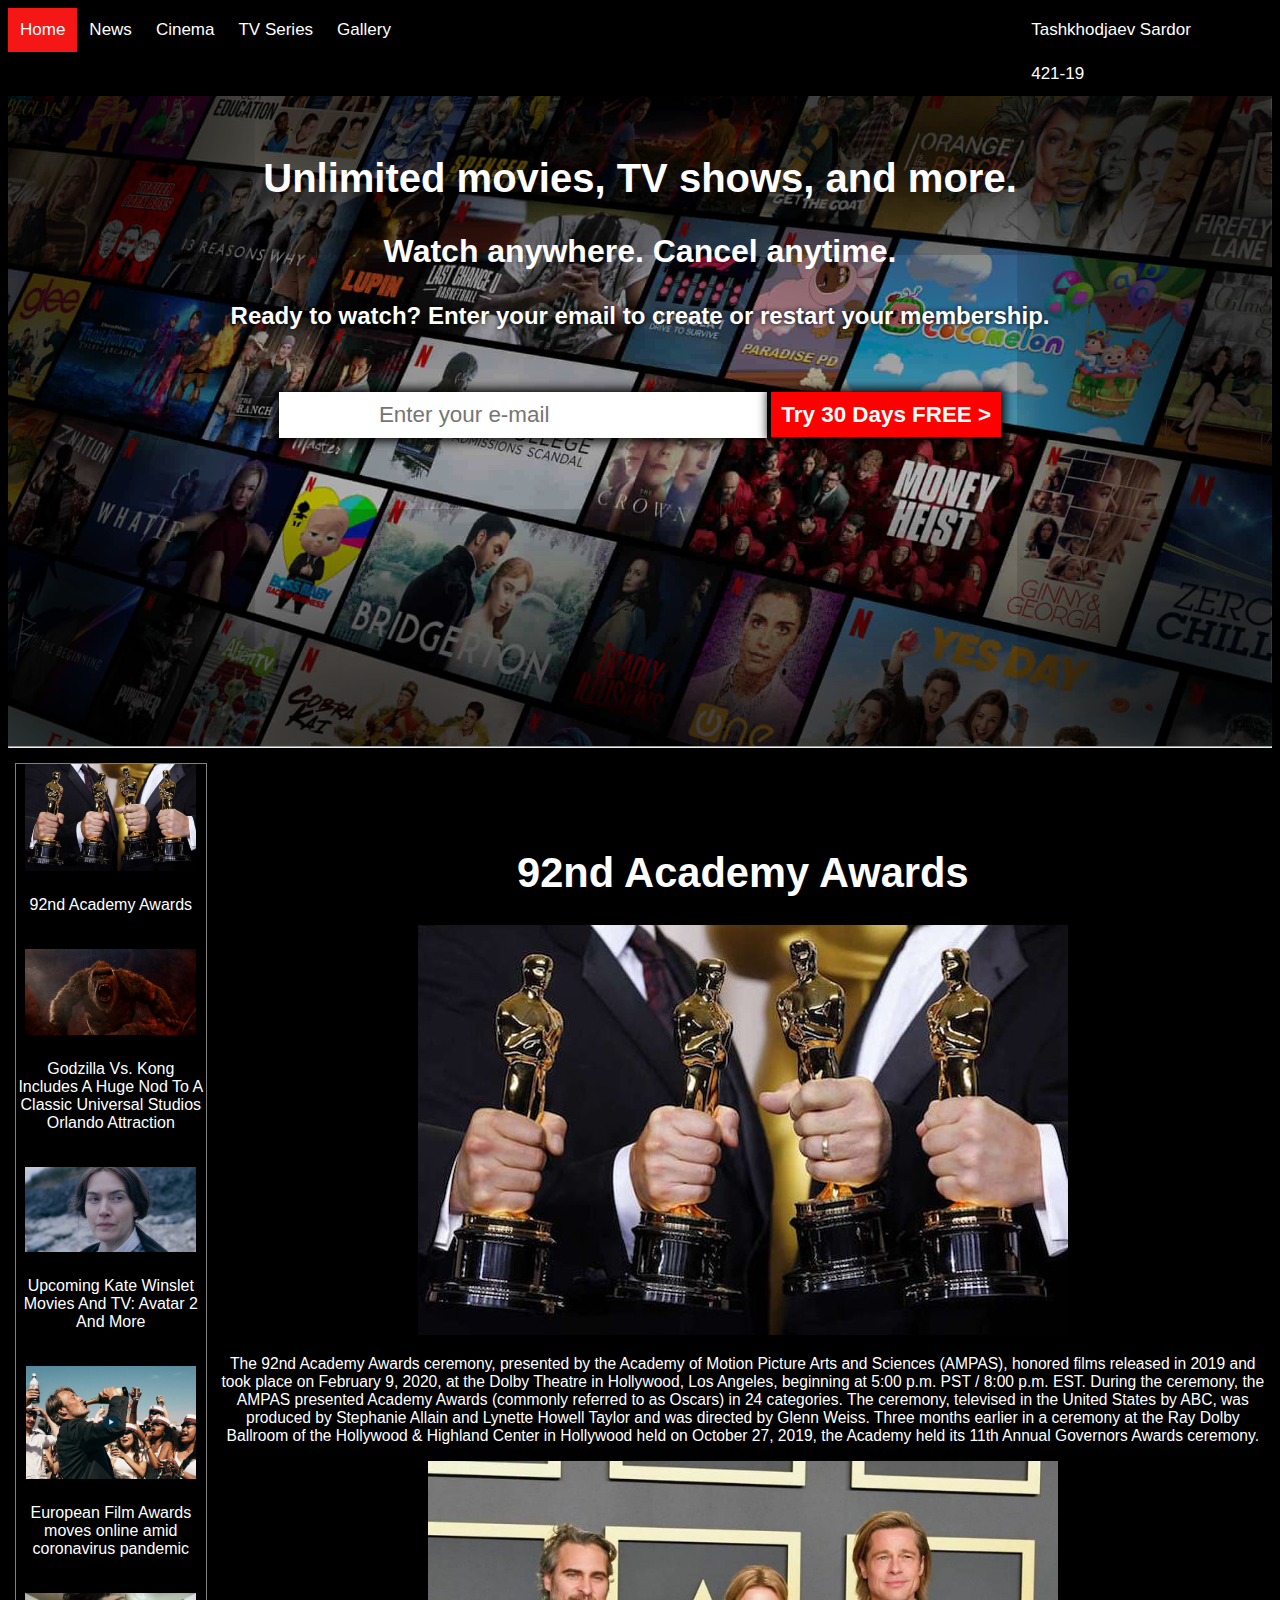
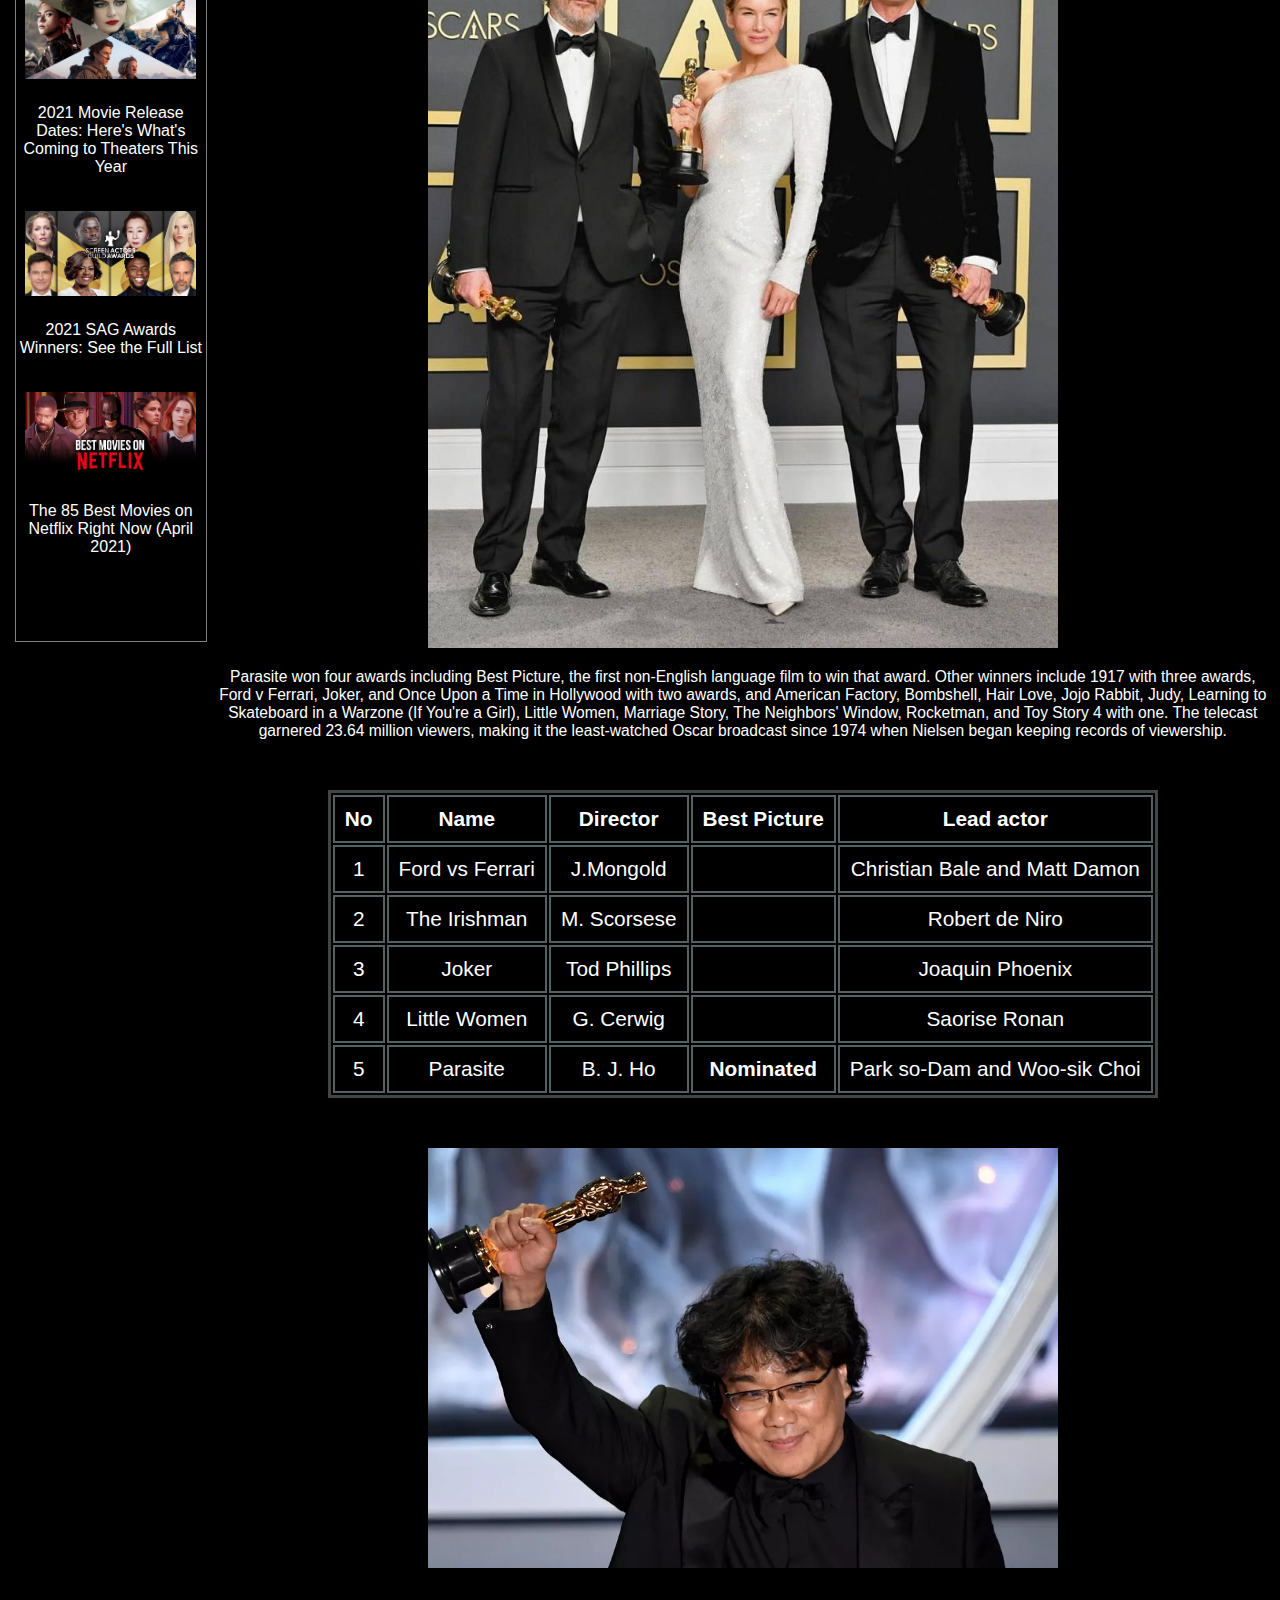
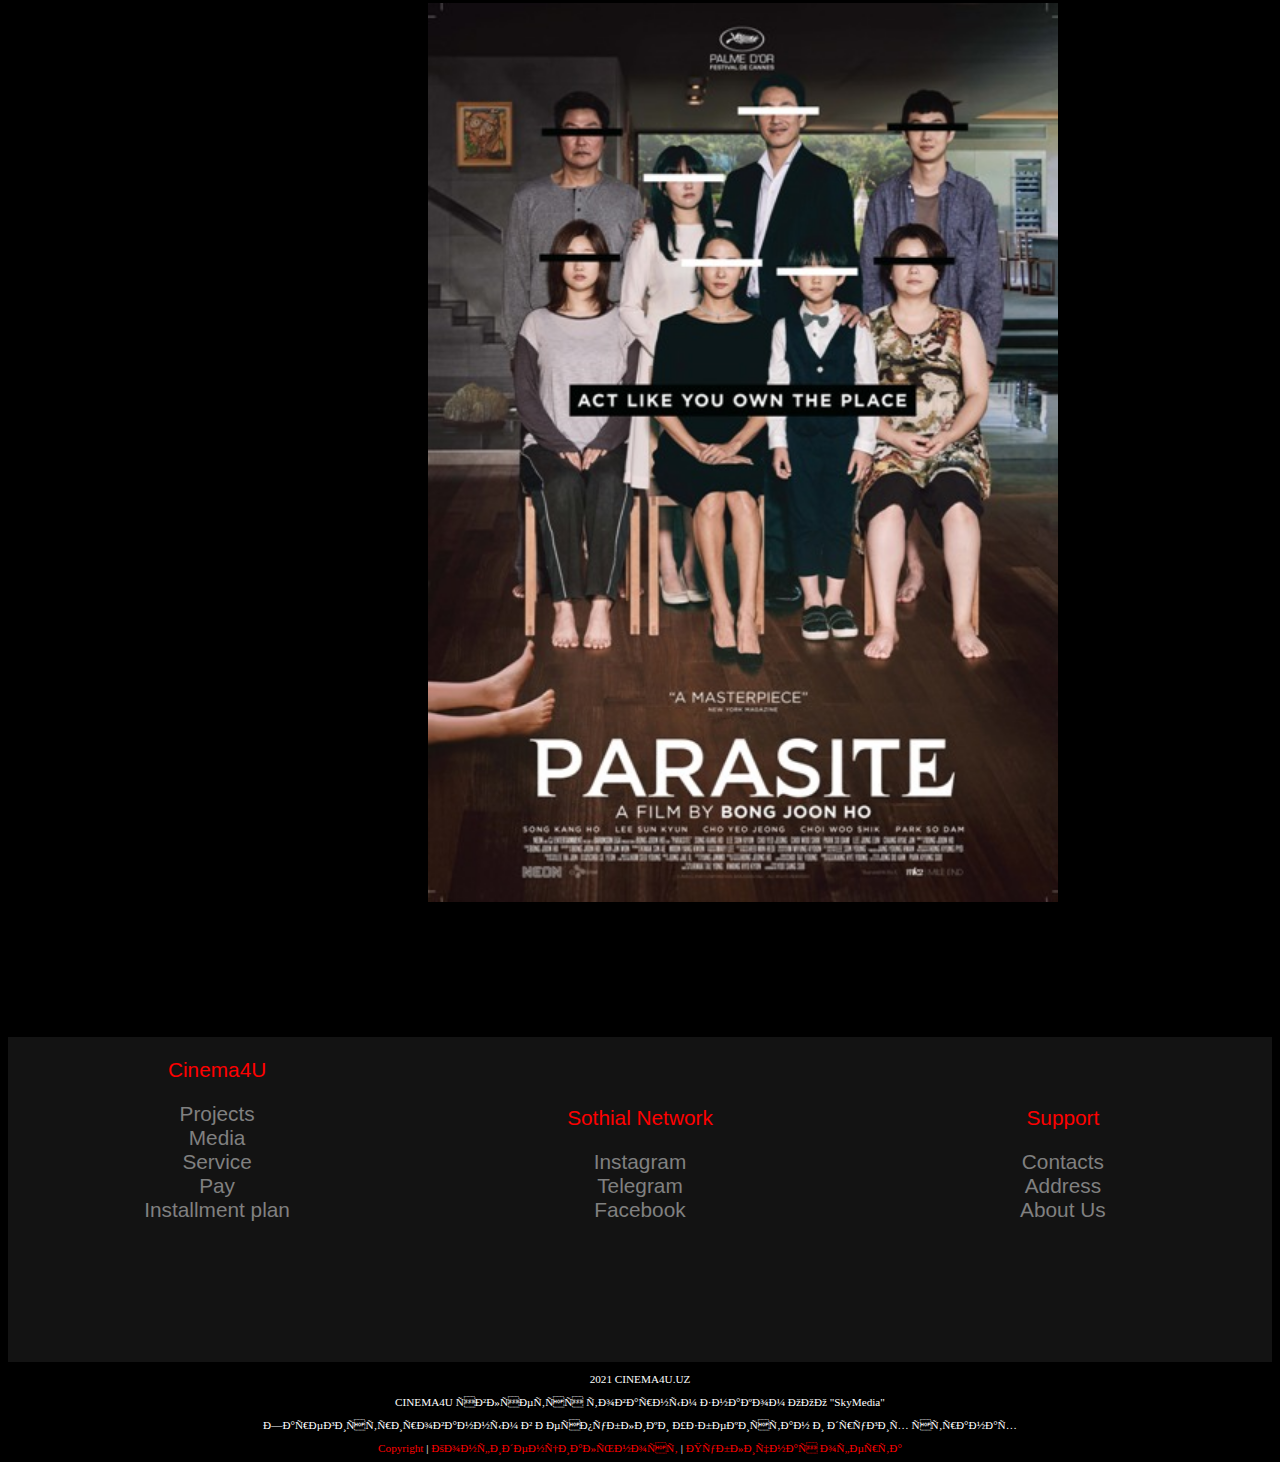
<file: 6-page.html>
<!Doctype html>
<html lang="en">
	<title>This web site for those who want to spend time watching a good movie.</title>
<head>
	<meta charset = "UTF - 8">
	<link rel="stylesheet" type="text/css" href="css/style6.css">
	
</head>

<body>

	<div class="navbar">
			<a class="active" href="1-page.html">Home</a>
			<a href="2-page.html.#cont">News</a>
			<a href="3-page.html.#title3">Cinema</a>
			<a href="4-page.html.#title4">TV Series</a>
			<a href="5-page.html.#title5">Gallery</a>
			<div class="num">
				<a href="#">Tashkhodjaev Sardor</a>
				<a href="#">421-19</a>
			</div>
	</div>
	

	<header>
		<div class="fon" style="background-image: url(images/header.jpg);">
			<div class="fon-text">	
				<h1>
					Unlimited movies, TV shows, and more.
				</h1>
				<h3>
					Watch anywhere. Cancel anytime.
				</h3>
				<h4>
					Ready to watch? Enter your email to create or restart your membership.
				</h4>
					<form action="/" method="post">
						<input class="text" type="text" name="mail" placeholder="Enter your e-mail" >
						<a class="button" href="#">Try 30 Days FREE ></a>
					</form>
			</div>
			</div>
			<hr style="margin-top: -150px;">
	</header>

	<aside class="panel">
		<div>
			<div>
				<a href="6-page.html.#title6"> 
					<img src="images/panel/oscar3.jpg">
					<p>92nd Academy Awards</p>
				</a>
			</div>
			<div>
				<a href="https://www.cinemablend.com/news/2565430/godzilla-vs-kong-includes-huge-nod-classic-universal-studios-orlando-attraction-back-to-the-future"> 
					<img src="images/panel/newskong.jpg">
					<p>Godzilla Vs. Kong Includes A Huge Nod To A Classic Universal Studios Orlando Attraction</p>
				</a>
			</div>
			<div>
				<a href="https://www.cinemablend.com/news/2561692/upcoming-kate-winslet-movies-and-tv-avatar-2-and-more?pv=related_list"> 
					<img src="images/panel/newskate.jpg">
					<p>Upcoming Kate Winslet Movies And TV: Avatar 2 And More</p>
				</a>
			</div>
			<div>
				<a href="https://www.euronews.com/2020/12/05/european-film-awards-moves-online-amid-coronavirus-pandemic">
					<img src="images/panel/newskino.png"/>
					<p>European Film Awards moves online amid coronavirus pandemic </p>
				</a>
			</div>
			<div>
				<a href="https://collider.com/upcoming-movies-2021-release-dates/">
					<img src="images/panel/news2021.png">
					<p>2021 Movie Release Dates: Here's What's Coming to Theaters This Year</p> 
				</a>
			</div>
			<div>
				<a href="https://collider.com/sag-awards-winners-list-2021/"> 
					<img src="images/panel/newssag.png">
					<p>2021 SAG Awards Winners: See the Full List</p> 
				</a>
			</div>
				<a href="https://collider.com/best-movies-on-netflix-streaming/"> <img src="images/panel/newsnetflix.png">
				<p>The 85 Best Movies on Netflix Right Now (April 2021)</p></a>
			</div>
		</div>
	</aside>


	<div class="content">
		<h1> <strong> <a name="title6">92nd Academy Awards</a></strong></h1>
		<img src="images/oscar/oscar3.jpg" alt="Photo from Oscar 2020">
		<p>	The 92nd Academy Awards ceremony, presented by the Academy of Motion Picture Arts and Sciences (AMPAS), honored films released in 2019 and took place on February 9, 2020, at the Dolby Theatre in Hollywood, Los Angeles, beginning at 5:00 p.m. PST / 8:00 p.m. EST. During the ceremony, the AMPAS presented Academy Awards (commonly referred to as Oscars) in 24 categories. The ceremony, televised in the United States by ABC, was produced by Stephanie Allain and Lynette Howell Taylor and was directed by Glenn Weiss. Three months earlier in a ceremony at the Ray Dolby Ballroom of the Hollywood & Highland Center in Hollywood held on October 27, 2019, the Academy held its 11th Annual Governors Awards ceremony.</p>

		<img src="images/oscar/oscar4.jpg" style="width: 50%">
		<p> Parasite won four awards including Best Picture, the first non-English language film to win that award. Other winners include 1917 with three awards, Ford v Ferrari, Joker, and Once Upon a Time in Hollywood with two awards, and American Factory, Bombshell, Hair Love, Jojo Rabbit, Judy, Learning to Skateboard in a Warzone (If You're a Girl), Little Women, Marriage Story, The Neighbors' Window, Rocketman, and Toy Story 4 with one. The telecast garnered 23.64 million viewers, making it the least-watched Oscar broadcast since 1974 when Nielsen began keeping records of viewership.
		</p>

		<table align="center">
			<tr>
				<th> No </th>
				<th> Name </th>
				<th> Director </th>
				<th> Best Picture </th>
				<th> Lead actor </th>
			</tr> 

			<tr>
				<td> 1 </td>
				<td> Ford vs Ferrari </td>
				<td> J.Mongold </td>
				<td></td>
				<td> Christian Bale and Matt Damon </td>
			</tr>

			<tr>
				<td> 2 </td>
				<td>The Irishman </td>
				<td> M. Scorsese </td>
				<td></td>
				<td>Robert de Niro</td>
			</tr>

			<tr>
				<td> 3 </td>
				<td> Joker </td>
				<td>Tod Phillips</td>
				<td></td>
				<td>Joaquin Phoenix</td>
			</tr>

			<tr>
				<td> 4 </td>
				<td>Little Women</td>
				<td>G. Cerwig</td>
				<td></td>
				<td>Saorise Ronan</td>
			</tr>

			<tr>
				<td> 5 </td>
				<td> Parasite </td>
				<td>B. J. Ho</td>
				<td><strong>Nominated</strong></td>
				<td>Park so-Dam and Woo-sik Choi</td>
			</tr>

		</table>
		<img src="images/oscar/oscar.webp" style="width: 50%; margin-bottom: 30px">
		<img src="images/oscar/parasite.jpg">
	</div>

		<!--<div>
			<h2>
				News
			</h2>
			<div>
				
			</div>
			<div>
				
			</div>
			<div>
				
			</div>

		</div>
		<div>
			<h2>
				Cinema
			</h2>
			<div>
				
			</div>
			<div>
				
			</div>
			<div>
				
			</div>

		</div>
		<div>
			<h2>
				Cartoons
			</h2>
			<div>
				
			</div>
			<div>
				
			</div>
			<div>
				
			</div>

		</div>
		<div>
			<h2>
				TV Seriess
			</h2>
			<div>
				
			</div>
			<div>
				
			</div>
			<div>
				
			</div>

		</div>
	</div>
-->

<footer>
	<div class="foot">
		<div class="col1">
			<p>
				Cinema4U
			</p>
			<a href="3">Projects</a><br/>
			<a href="3">Media</a><br/>
			<a href="3">Service</a><br/>
			<a href="3">Pay</a><br/>
			<a href="3">Installment plan</a><br/>
		</div>
		<div class="col2">
			<p>
				Sothial Network
			</p>
			<a href="3">Instagram</a><br/>
			<a href="3">Telegram</a><br/>
			<a href="3">Facebook</a><br/>
			
		</div>
		<div class="col3">
			<p>
				Support
			</p>
			<a href="3">Contacts</a><br/>
			<a href="3">Address</a><br/>
			<a href="3">About Us</a><br/>
		</div>
	</div>
	<div class="end">
		<p>2021 CINEMA4U.UZ</p>
		<p>CINEMA4U является товарным знаком ООО "SkyMedia"</p>
		<p>Зарегистрированным в Республики Узбекистан и других странах</p>
		<a href="#"> Copyright </a>|
		<a href="#"> Конфиденциальност </a>|
		<a href="#"> Публичная оферта </a>
	</div>
</footer>

</body>
</html>
</file>
<file: css/style.css>
/*
#171717 dark grey

#0e0e0e like black 

#f51616 like red
*/

body{
	background-color: black;
	text-align: center;
	font-family: Helvetica, Verdana, Arial ;
	color: white;
	box-sizing: border-box;

}


.navbar {  
	margin-bottom: -27px;
	width:100%;
	background-color: black ;
	overflow: auto;
}
.navbar a {
	float:left;
	padding: 12px;						/*DON'T TOUCH*/ 
	color:white;
	text-decoration: none;				/*536162*/
	font-size: 17px;
	transition-property: background-color;
	transition-duration: 0.3s; 
}
.navbar a:hover{
	background-color: white;
	color: #f51616;

}
.active {
	background-color: #f51616;
}
.num{
	margin-left: 80%;
}

.fon{
	min-height: 500px;
	width: 100%;
	max-height: 400px;
	background-size: cover;
	background-repeat: no-repeat;
	margin-bottom: 150px;
	padding-bottom: 150px;
	border-bottom: 5px #171717;
	margin-top: 21px;
	box-shadow: inset 0 0 1000px 140px black;
}
.text{
	font-size: 1.4em;
	background-color: white; 
	padding: 10px 100px; 
	border: black;
	box-shadow: 0 0 10px 3px black;
}
.button{
	font-weight: bold;
	font-size: 1.4em;
	padding: 10px;
	padding-bottom: 10.5px;
	background-color: red;
	color: white;
	text-decoration: none;
	transition-property: background-color;
	transition-duration: 0.1s; 
	box-shadow: 0 0 10px 3px black;
}
a:hover{
	color: red;
	background-color: white;

}

.fon-text h1{
	padding-top: 60px;
	font-size: 2.5em;

}
.fon-text h3{
	font-size: 2em;
}
.fon-text h4{
	font-size: 1.5em;
	padding-bottom: 30px;
	text-shadow: 0 0 5px black;

	
}



.foot{
	margin-top: 130px;
	width: 100%;
	min-height: 300px;
	padding-bottom: 25px;
	background-color: #131313;
	font-size: 1.3em;
	
}

.col1, .col2, .col3{
	font-family: arial;
	color: red;
	width: 33%;
	display: inline-block;
	text-align: justify-all;
	text-decoration: none;		
}
.foot a{
	text-decoration: none;	
	color: grey;
}
.foot a:hover {
	background: none;
	color: white;
}

.end{
	font-size: 0.7em;
	font-family: verdana;
	text-align: center;
}
.end a{
	text-decoration: none;
	color: red;
}
.end a:hover{
	background-color: red;
	color: white;
}





.panel, .content{
	display: inline-block;
	
}

.panel{
	width: 15%;
	border: 1px grey solid;
	float: left;
	margin: 7px;
	padding-bottom: 50px;
	margin-bottom: 100px;
}
.panel img {
	max-width: 90%;
	padding-bottom: 5px;
}
.panel a{
	color: white;
	text-decoration: none;

}
.panel a:hover{
	color: red;
	background-color: red;
	text-decoration: none;
}
.panel p{
	margin-bottom: 35px;
}






.content{
	width: 83%;
	min-height: 1600px;
	padding-top: 65px;
	text-align: justify-all;
	font-size: 1.3em;
}
.content h2{
	font-size: 35px;
}
.content img{
	min-width: 60%;
	max-width: 70%;
}

.content a{
	color: white;
	text-decoration: none;

}
.content a:hover {
	color: #f51616;
	background-color: black;
	text-decoration: none;
}
.content p{
	font-size: 0.75em;
}
.title5{
	color: black;
}
.content button{
	font-size: 0.9em;
	background-color: black;
	color: white;
}
.content button:hover{
	color: red;
	background-color: black;
}

.aa, .ab, .ac {                                       /*1-page 4-page*/

	border-radius: 25px;
	width: 33%;
	display: inline-block;
	margin: 10px 0;
	background-color: #131313;
	padding-top: 40px;
	min-height: 350px;
}
.jj {                                        /*5-page*/

	width: 33%;
	display: inline-block;
	margin: 10px 0;
	min-height: 350px;

}
.jj img{                                       /*5-page*/
	width: 100%;
}
.bb, .cc {                                       /*4-page*/

	border-radius: 25px;
	width: 49%;
	display: inline-block;
	margin: 10px 0;
	background-color: #131313;
	padding-top: 40px;
	min-height: 350px;
}




h2{                                            /*6-page tablitsa*/
	margin-bottom: 20px;
}
table{
	margin-top: 50px;
	margin-bottom: 50px;
	border: 3px solid #424642;

}
th, td{
	border: 2px solid #536162;
	padding: 10px;
}
</file>
<file: css/style2.css>
/*
#171717 dark grey

#0e0e0e like black 

#f51616 like red
*/

body{
	background-color: black;
	text-align: center;
	font-family: Helvetica, Verdana, Arial ;
	color: white;
	box-sizing: border-box;

}


.navbar {  
	margin-bottom: -27px;
	width:100%;
	background-color: black ;
	overflow: auto;
}
.navbar a {
	float:left;
	padding: 12px;						/*DON'T TOUCH*/ 
	color:white;
	text-decoration: none;				/*536162*/
	font-size: 17px;
	transition-property: background-color;
	transition-duration: 0.3s; 
}
.navbar a:hover{
	background-color: white;
	color: #f51616;

}
.active {
	background-color: #f51616;
}
.num{
	margin-left: 80%;
}

.fon{
	min-height: 500px;
	width: 100%;
	max-height: 400px;
	background-size: cover;
	background-repeat: no-repeat;
	margin-bottom: 150px;
	padding-bottom: 150px;
	border-bottom: 5px #171717;
	margin-top: 21px;
	box-shadow: inset 0 0 1000px 140px black;
}
.text{
	font-size: 1.4em;
	background-color: white; 
	padding: 10px 100px; 
	border: black;
	box-shadow: 0 0 10px 3px black;
}
.button{
	font-weight: bold;
	font-size: 1.4em;
	padding: 10px;
	padding-bottom: 10.5px;
	background-color: red;
	color: white;
	text-decoration: none;
	transition-property: background-color;
	transition-duration: 0.1s; 
	box-shadow: 0 0 10px 3px black;
}
a:hover{
	color: red;
	background-color: white;

}

.fon-text h1{
	padding-top: 60px;
	font-size: 2.5em;

}
.fon-text h3{
	font-size: 2em;
}
.fon-text h4{
	font-size: 1.5em;
	padding-bottom: 30px;
	text-shadow: 0 0 5px black;

	
}



.foot{
	margin-top: 130px;
	width: 100%;
	min-height: 300px;
	padding-bottom: 25px;
	background-color: #131313;
	font-size: 1.3em;
	
}

.col1, .col2, .col3{
	font-family: arial;
	color: red;
	width: 33%;
	display: inline-block;
	text-align: justify-all;
	text-decoration: none;		
}
.foot a{
	text-decoration: none;	
	color: grey;
}
.foot a:hover {
	background: none;
	color: white;
}

.end{
	font-size: 0.7em;
	font-family: verdana;
	text-align: center;
}
.end a{
	text-decoration: none;
	color: red;
}
.end a:hover{
	background-color: red;
	color: white;
}





.panel, .content{
	display: inline-block;
	
}

.panel{
	width: 15%;
	border: 1px grey solid;
	float: left;
	margin: 7px;
	padding-bottom: 50px;
	margin-bottom: 100px;
}
.panel img {
	max-width: 90%;
	padding-bottom: 5px;
}
.panel a{
	color: white;
	text-decoration: none;

}
.panel a:hover{
	color: red;
	background-color: red;
	text-decoration: none;
}
.panel p{
	margin-bottom: 35px;
}




.content div{
	width: 90%;
	margin: 10px 4%;
	padding: 15px;
	background-color: #131313;


}
.content{
	width: 83%;
	min-height: 1600px;
	padding-top: 65px;
	text-align: justify-all;
	font-size: 1.3em;
}

.content img{
	width: 45%;
}

.content a{
	color: white;
	text-decoration: none;

}
.content a:hover {
	color: #f51616;
	background-color: red;
	text-decoration: none;
}
.content p{
	font-size: 1em;
}

.content button{
	font-size: 0.9em;
	background-color: black;
	color: grey;
}
.content button:hover{
	color: white;
	background-color: black;
}
</file>
<file: css/style6.css>
/*
#171717 dark grey

#0e0e0e like black 

#f51616 like red
*/

body{
	background-color: black;
	text-align: center;
	font-family: Helvetica, Verdana, Arial ;
	color: white;
	box-sizing: border-box;

}


.navbar {  
	margin-bottom: -27px;
	width:100%;
	background-color: black ;
	overflow: auto;
}
.navbar a {
	float:left;
	padding: 12px;						/*DON'T TOUCH*/ 
	color:white;
	text-decoration: none;				/*536162*/
	font-size: 17px;
	transition-property: background-color;
	transition-duration: 0.3s; 
}
.navbar a:hover{
	background-color: white;
	color: #f51616;

}
.active {
	background-color: #f51616;
}
.num{
	margin-left: 80%;
}


.fon{
	min-height: 500px;
	width: 100%;
	max-height: 400px;
	background-size: cover;
	background-repeat: no-repeat;
	margin-bottom: 150px;
	padding-bottom: 150px;
	border-bottom: 5px #171717;
	margin-top: 21px;
	box-shadow: inset 0 0 1000px 140px black;
}
.text{
	font-size: 1.4em;
	background-color: white; 
	padding: 10px 100px; 
	border: black;
	box-shadow: 0 0 10px 3px black;
}
.button{
	font-weight: bold;
	font-size: 1.4em;
	padding: 10px;
	padding-bottom: 10.5px;
	background-color: red;
	color: white;
	text-decoration: none;
	transition-property: background-color;
	transition-duration: 0.1s; 
	box-shadow: 0 0 10px 3px black;
}
a:hover{
	color: red;
	background-color: white;

}

.fon-text h1{
	padding-top: 60px;
	font-size: 2.5em;

}
.fon-text h3{
	font-size: 2em;
}
.fon-text h4{
	font-size: 1.5em;
	padding-bottom: 30px;
	text-shadow: 0 0 5px black;

	
}



.foot{
	margin-top: 130px;
	width: 100%;
	min-height: 300px;
	padding-bottom: 25px;
	background-color: #131313;
	font-size: 1.3em;
	
}

.col1, .col2, .col3{
	font-family: arial;
	color: red;
	width: 33%;
	display: inline-block;
	text-align: justify-all;
	text-decoration: none;		
}
.foot a{
	text-decoration: none;	
	color: grey;
}
.foot a:hover {
	background: none;
	color: white;
}

.end{
	font-size: 0.7em;
	font-family: verdana;
	text-align: center;
}
.end a{
	text-decoration: none;
	color: red;
}
.end a:hover{
	background-color: red;
	color: white;
}





.panel, .content{
	display: inline-block;
	
}

.panel{
	width: 15%;
	border: 1px grey solid;
	float: left;
	margin: 7px;
	padding-bottom: 50px;
	margin-bottom: 100px;
}
.panel img {
	max-width: 90%;
	padding-bottom: 5px;
}
.panel a{
	color: white;
	text-decoration: none;

}
.panel a:hover{
	color: red;
	background-color: red;
	text-decoration: none;
}
.panel p{
	margin-bottom: 35px;
}






.content{
	width: 83%;
	min-height: 1600px;
	padding-top: 65px;
	text-align: justify-all;
	font-size: 1.3em;
}
.content h2{
	font-size: 35px;
}
.content img{
	min-width: 60%;
	max-width: 70%;
}

.content a{
	color: white;
	text-decoration: none;

}
.content a:hover{
	color: red;
	background-color: black;
	text-decoration: none;
}
.content p{
	font-size: 0.75em;
}


.aa, .ab, .ac {

	border-radius: 25px;
	width: 33%;
	display: inline-block;
	margin: 10px 0;
	background-color: #131313;
	padding-top: 40px;
	min-height: 350px;
}




h2{
	margin-bottom: 20px;
}
table{
	margin-top: 50px;
	margin-bottom: 50px;
	border: 3px solid #424642;

}
th, td{
	border: 2px solid #536162;
	padding: 10px;
}
</file>
